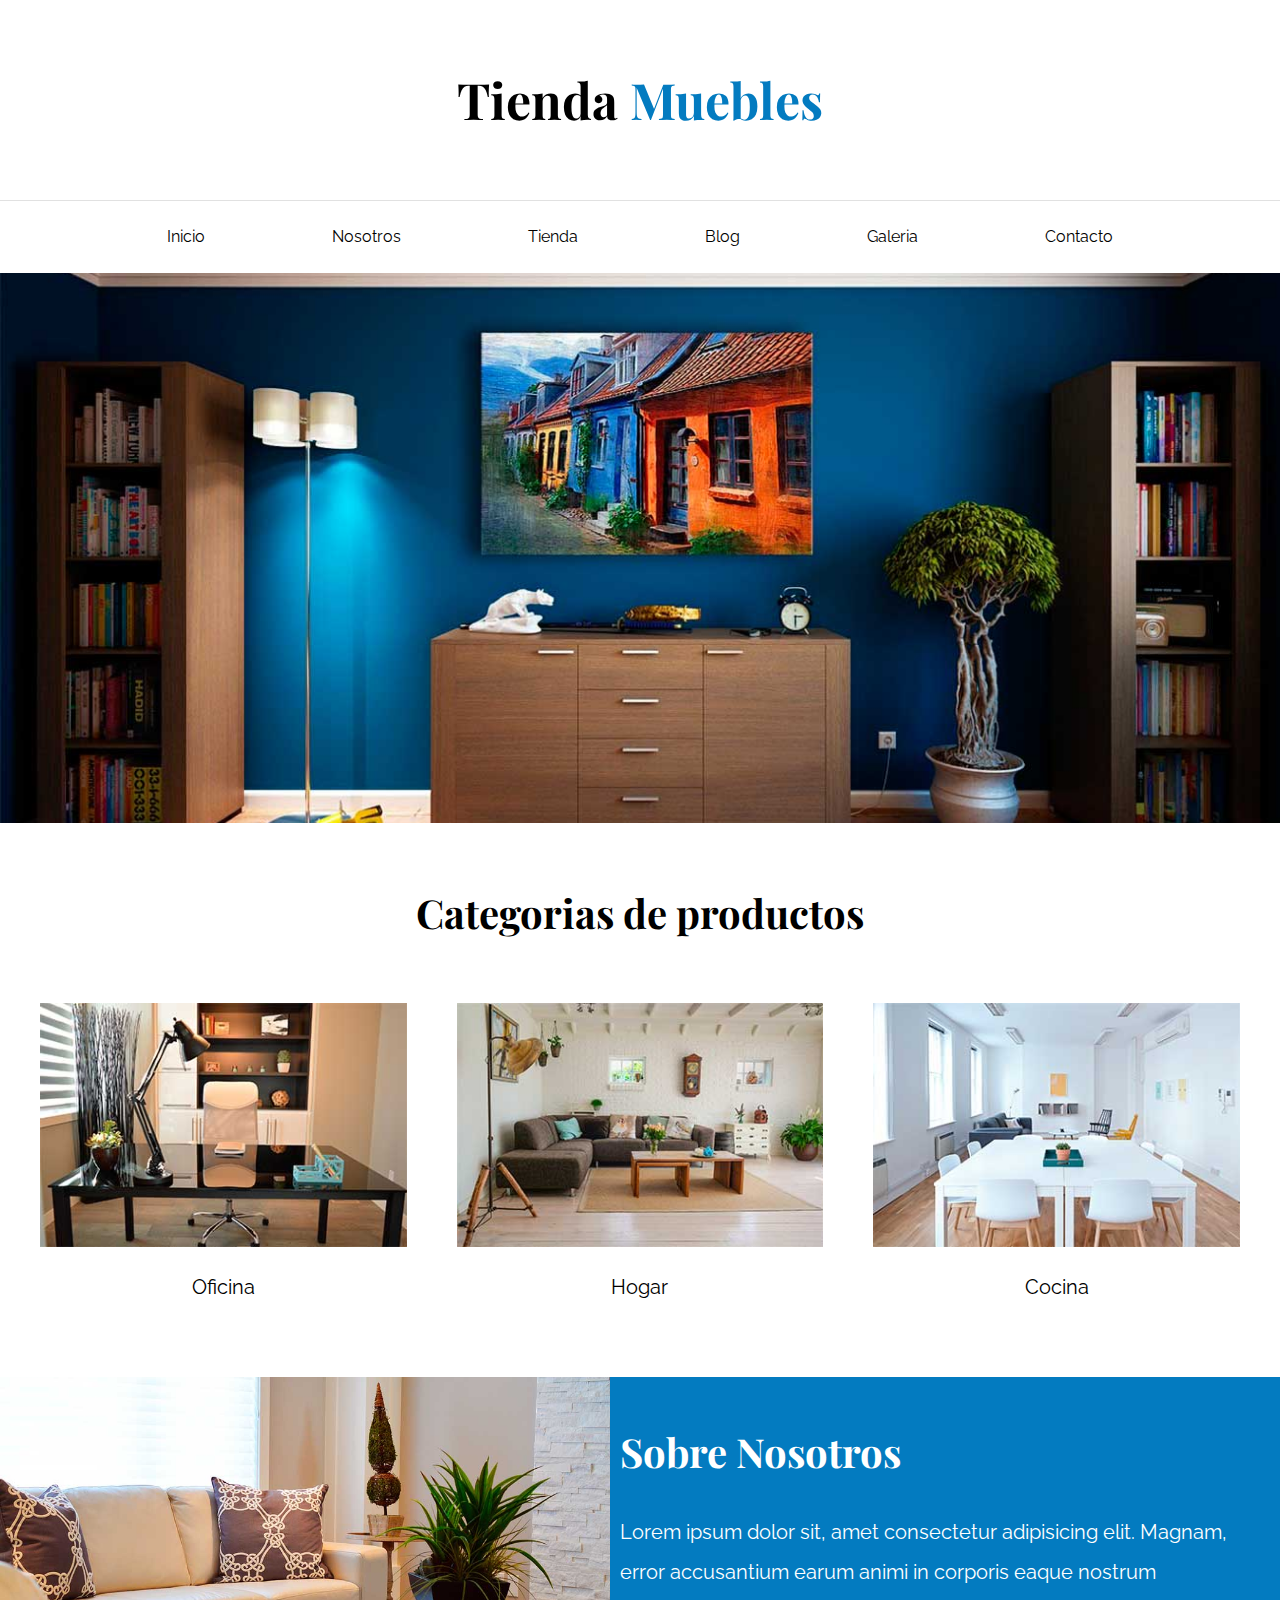
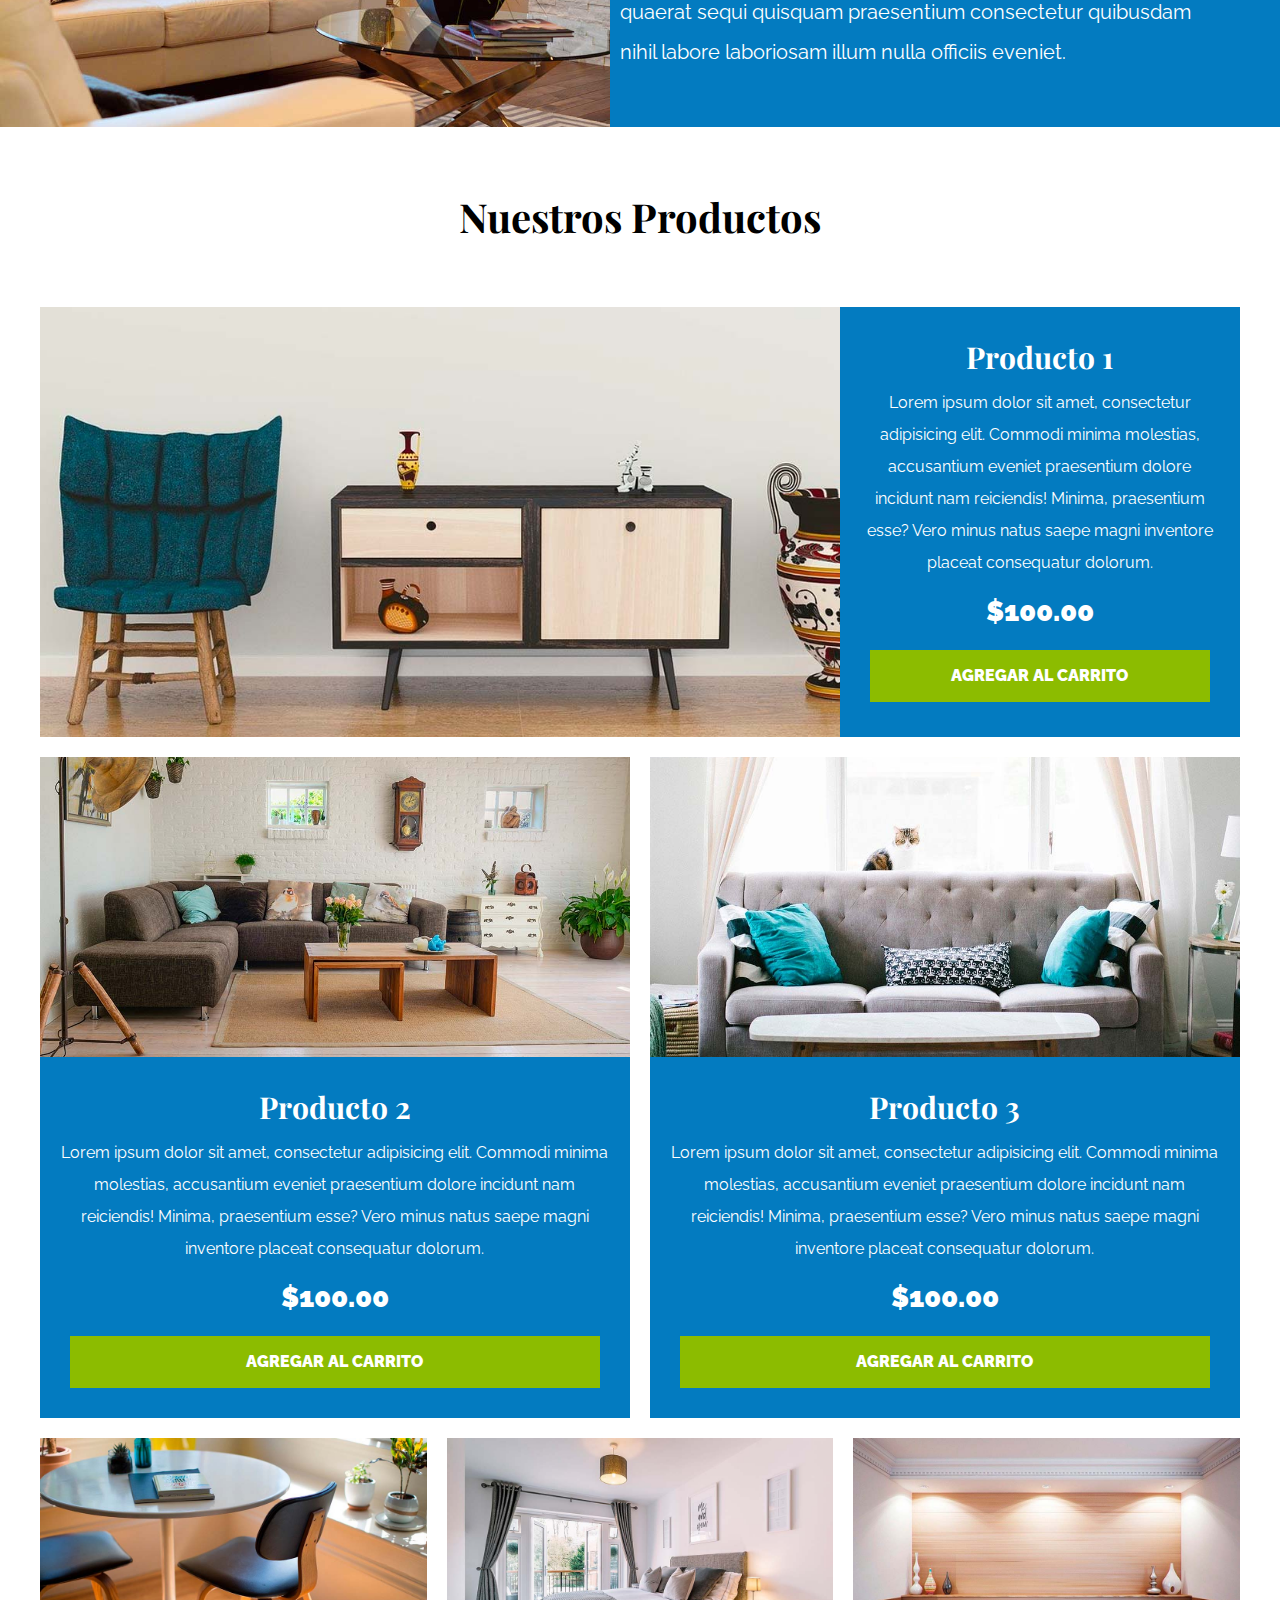
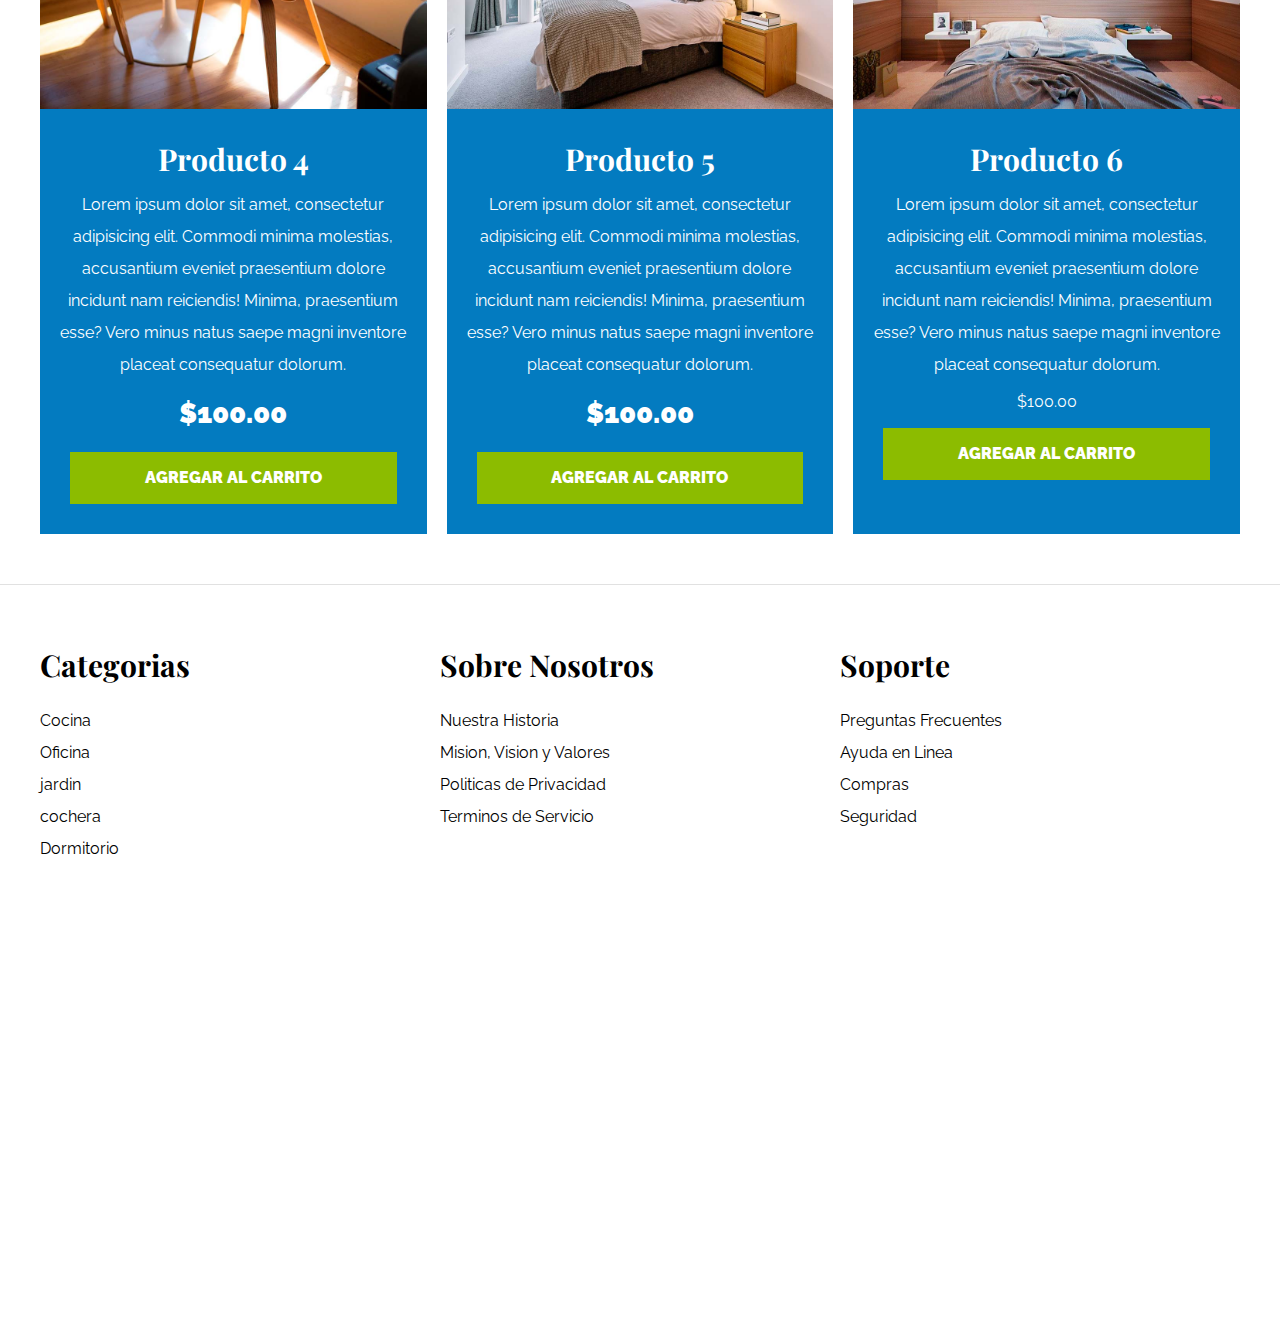
<file: index.html>
<!DOCTYPE html>
<html lang="es">

<head>
    <meta charset="UTF-8">
    <meta name="viewport" content="width=device-width, initial-scale=1.0">
    <title>Ecommerce-Home</title>
    <link rel="stylesheet" href="css/normalize.css">
    <link rel="preconnect" href="https://fonts.googleapis.com">
    <link rel="preconnect" href="https://fonts.gstatic.com" crossorigin>
    <link href="https://fonts.googleapis.com/css2?family=Playfair+Display:wght@700&family=Raleway:wght@400;700;900&display=swap" rel="stylesheet">  
    <link rel="stylesheet" href="css/styles.css">
</head>

<body>
    <header class="nombre-sitio">
        <h1>Tienda <span>Muebles</span></h1>
    </header>
    
    <div class="contenedor-nav">
        <nav class="nav-principal contenedor">
            <a href="index.html">Inicio</a>
            <a href="Nosotros.html">Nosotros</a>
            <a href="productos.html">Tienda</a>
            <a href="Blog.html">Blog</a>
            <a href="Galeria.html">Galeria</a>
            <a href="Contacto.html">Contacto</a>
        </nav>
    </div>
    
    <div class="hero"></div>
    
    <section class="contenedor categoria">

        <h2 class="text-aling">Categorias de productos</h2>

        <div class="listado-categorias">
            <div class="categorias">
                <img src="img/categoria1.jpg" alt="categoria1">
                <a href="#">Oficina</a>  
            </div>
            
            <div class="categorias">
                <img src="img/categoria2.jpg" alt="categoria2">
                <a href="#">Hogar</a>
            </div>
    
            <div class="categorias">
                <img src="img/categoria3.jpg" alt="categoria3">
                <a href="#">Cocina</a>
            </div>
        </div>

    </section>

    <section class="nosotros">

       <div class="img-nosotros"></div>
        <div class="grid-nosotros text-nosotros">
            <h2 >Sobre Nosotros</h2>
            <p>Lorem ipsum dolor sit, amet consectetur adipisicing elit. Magnam, error accusantium earum animi in corporis eaque nostrum quaerat sequi quisquam praesentium consectetur quibusdam nihil labore laboriosam illum nulla officiis eveniet.</p> 
         </div>
        
    </section>

    <main class="contenido-principal contenedor">
        <h2 class="text-aling">Nuestros Productos</h2>

        <div class="listado-pructo">
            <div class="producto">
                <img src="img/producto1.jpg" alt="producto1">
                <div class="texto-producto">
                    <h3>Producto 1</h3>
                    <p>Lorem ipsum dolor sit amet, consectetur adipisicing elit. Commodi minima molestias, accusantium eveniet praesentium dolore incidunt nam reiciendis! Minima, 
                    praesentium esse? Vero minus natus
                    saepe magni inventore placeat consequatur dolorum.</p>
                    <p class="precio">$100.00</p>
                    <a class="btn" href="#">agregar al carrito</a>
                </div><!--info producro-->
            </div><!--producto-->

            <div class="producto">
                <img src="img/producto2.jpg" alt="producto1">
                <div class="texto-producto">
                    <h3>Producto 2</h3>
                    <p>Lorem ipsum dolor sit amet, consectetur adipisicing elit. Commodi minima molestias, accusantium eveniet praesentium dolore incidunt nam reiciendis! Minima, 
                    praesentium esse? Vero minus natus
                    saepe magni inventore placeat consequatur dolorum.</p>
                    <p class="precio">$100.00</p>
                    <a class="btn" href="#">agregar al carrito</a>
                </div><!--info producro-->
            </div><!--producto-->

            <div class="producto">
                <img src="img/producto3.jpg" alt="producto1">
                <div class="texto-producto">
                    <h3>Producto 3</h3>
                    <p>Lorem ipsum dolor sit amet, consectetur adipisicing elit. Commodi minima molestias, accusantium eveniet praesentium dolore incidunt nam reiciendis! Minima, 
                    praesentium esse? Vero minus natus
                    saepe magni inventore placeat consequatur dolorum.</p>
                    <p class="precio">$100.00</p>
                    <a class="btn" href="#">agregar al carrito</a>
                </div><!--info producro-->
            </div><!--producto-->

            <div class="producto">
                <img src="img/producto4.jpg" alt="producto1">
                <div class="texto-producto">
                    <h3>Producto 4</h3>
                    <p>Lorem ipsum dolor sit amet, consectetur adipisicing elit. Commodi minima molestias, accusantium eveniet praesentium dolore incidunt nam reiciendis! Minima, 
                    praesentium esse? Vero minus natus
                    saepe magni inventore placeat consequatur dolorum.</p>
                    <p class="precio">$100.00</p>
                    <a class="btn" href="#">agregar al carrito</a>
                </div><!--info producro-->
            </div><!--producto-->

            <div class="producto">
                <img src="img/producto5.jpg" alt="producto1">
                <div class="texto-producto">
                    <h3>Producto 5</h3>
                    <p>Lorem ipsum dolor sit amet, consectetur adipisicing elit. Commodi minima molestias, accusantium eveniet praesentium dolore incidunt nam reiciendis! Minima, 
                    praesentium esse? Vero minus natus
                    saepe magni inventore placeat consequatur dolorum.</p>
                    <p class="precio">$100.00</p>
                    <a class="btn" href="#">agregar al carrito</a>
                </div><!--info producro-->
            </div><!--producto-->

            <div class="producto">
                <img src="img/producto6.jpg" alt="producto1">
                <div class="texto-producto">
                    <h3>Producto 6</h3>
                    <p>Lorem ipsum dolor sit amet, consectetur adipisicing elit. Commodi minima molestias, accusantium eveniet praesentium dolore incidunt nam reiciendis! Minima, 
                    praesentium esse? Vero minus natus
                    saepe magni inventore placeat consequatur dolorum.</p>
                    <p >$100.00</p>
                    <a class="btn" href="#">agregar al carrito</a>
                </div><!--info producro-->
            </div><!--producto-->
        </div><!--fin listado-->
    </main>

    <footer class="side-footer">
    <div class="contenedor grid-footer">
        <div>
            <h3>Categorias</h3>
            <nav class="enlace">
                <a href="#">Cocina</a>
                <a href="#">Oficina</a>
                <a href="#"> jardin</a>
                <a href="#"> cochera</a>
                <a href="#">Dormitorio</a>
            </nav>
          </div>  
          <div>
            <h3>Sobre Nosotros</h3>
            <nav class="enlace">
                <a href="">Nuestra Historia</a>
                <a href="">Mision, Vision y Valores</a>
                <a href="">Politicas de Privacidad</a>
                <a href="">Terminos de Servicio</a>
            </nav>
          </div>
          <div>
            <h3>Soporte</h3>
            <nav class="enlace">
                <a href="">Preguntas Frecuentes</a>
                <a href="">Ayuda en Linea</a>
                <a href="">Compras</a>
                <a href="">Seguridad</a>
            </nav>
          </div>
    </div>
    </footer>
</body>
</html>
</file>
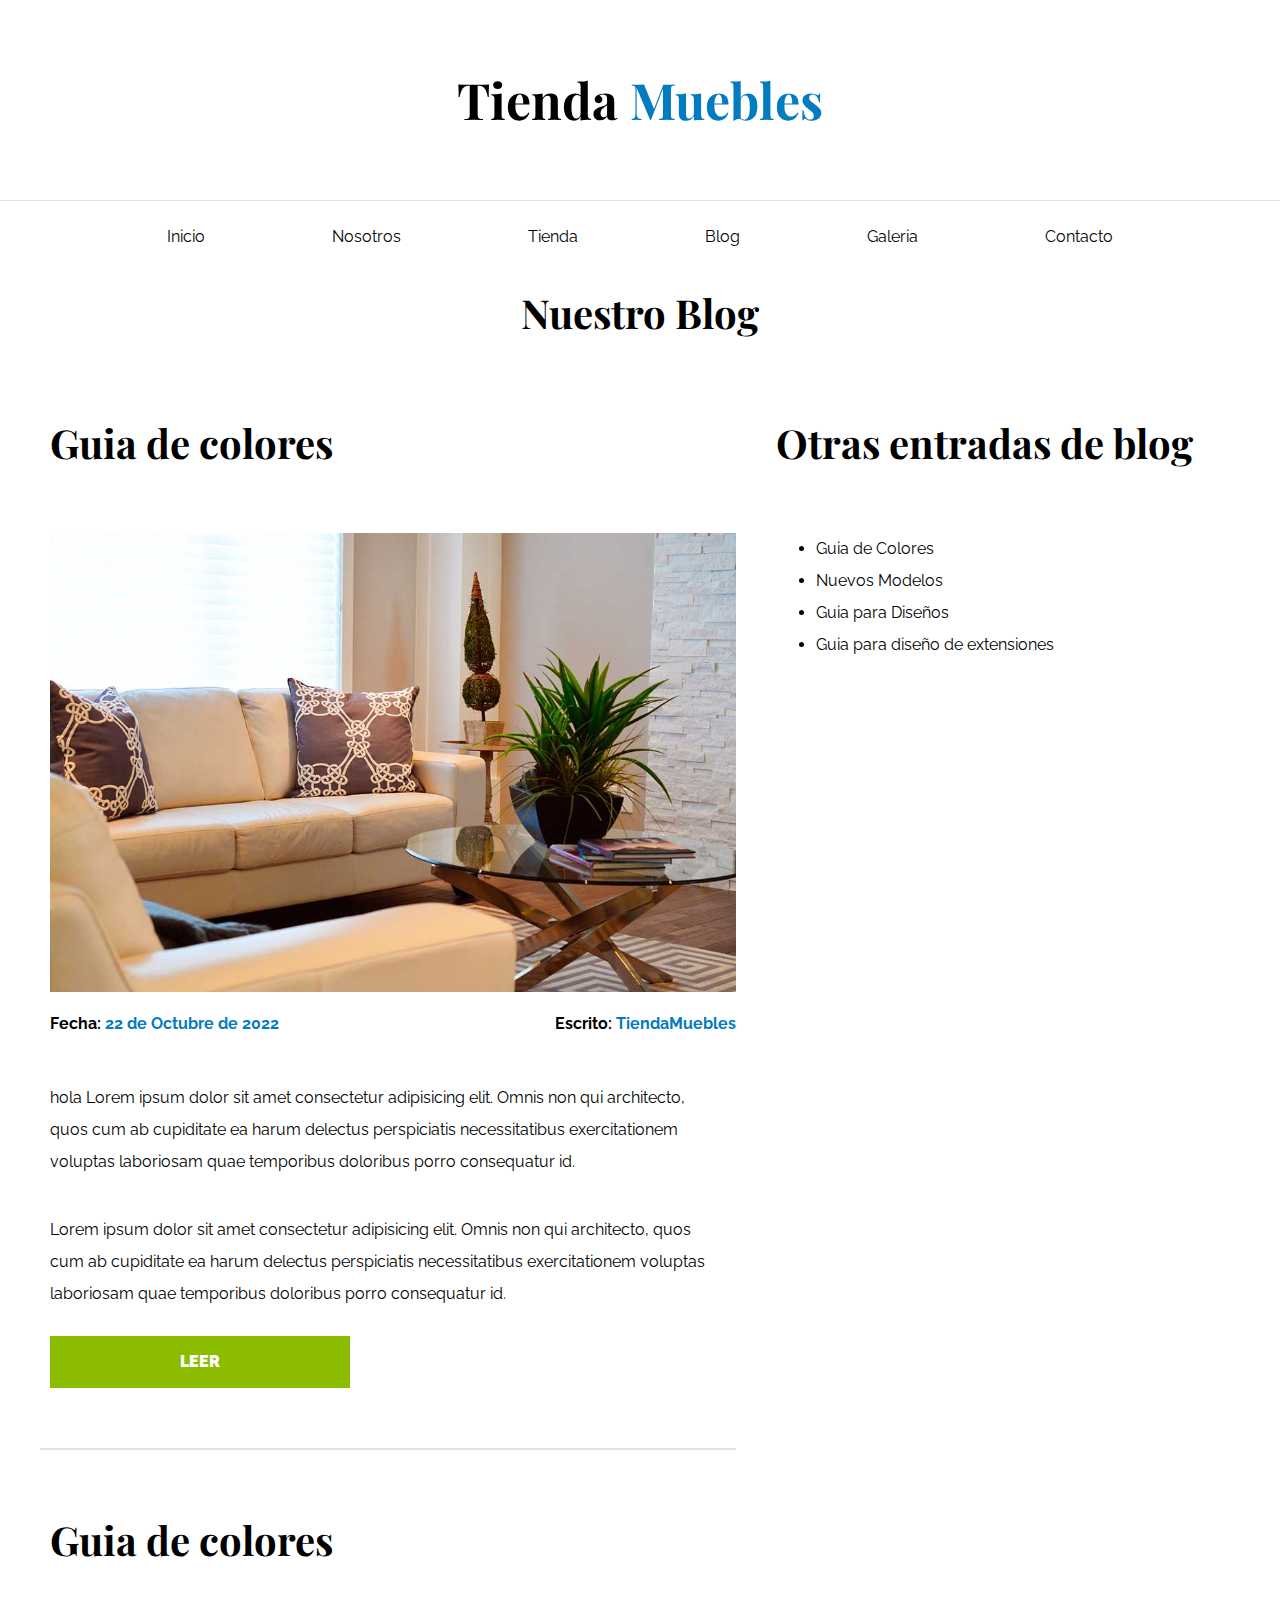
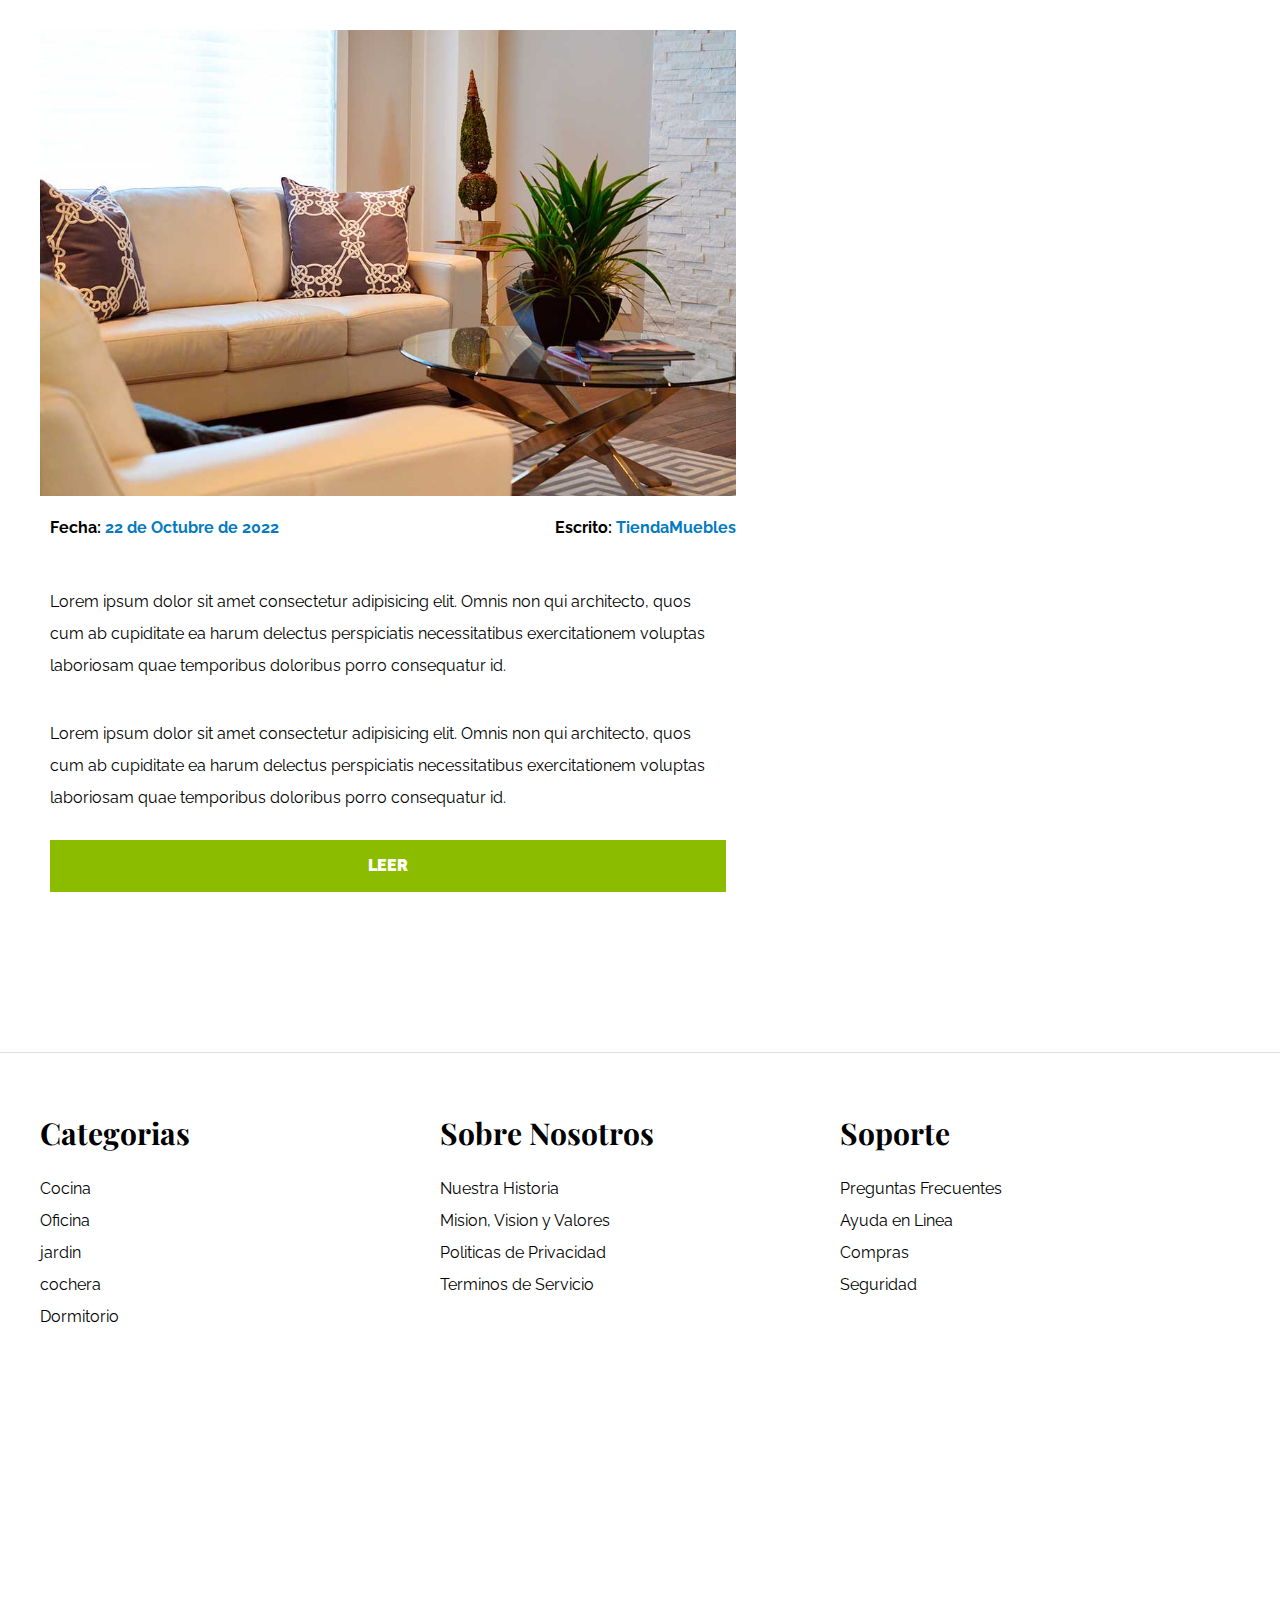
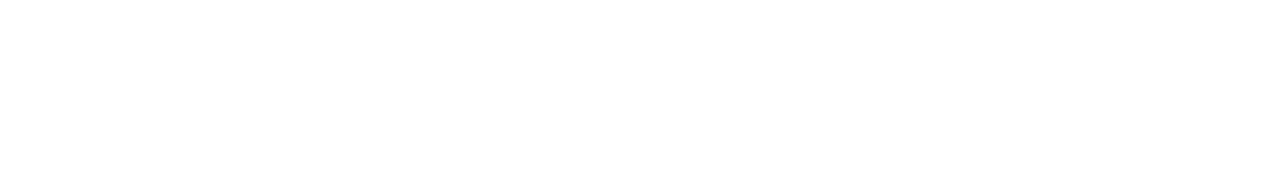
<file: Blog.html>
<!DOCTYPE html>
<html lang="es">

<head>
    <meta charset="UTF-8">
    <meta name="viewport" content="width=device-width, initial-scale=1.0">
    <title>Ecommerce-productos</title>
    <link rel="stylesheet" href="css/normalize.css">
    <link rel="preconnect" href="https://fonts.googleapis.com">
    <link rel="preconnect" href="https://fonts.gstatic.com" crossorigin>
    <link href="https://fonts.googleapis.com/css2?family=Playfair+Display:wght@700&family=Raleway:wght@400;700;900&display=swap" rel="stylesheet">  
    <link rel="stylesheet" href="css/styles.css">
</head>

<body>
    <header class="nombre-sitio">
        <h1>Tienda <span>Muebles</span></h1>
    </header>
    
    <div class="contenedor-nav">
        <nav class="nav-principal contenedor">
            <a href="Nosotros.html">Inicio</a>
            <a href="Nosotros.html">Nosotros</a>
            <a href="productos.html">Tienda</a>
            <a href="Blog.html">Blog</a>
            <a href="Galeria.html">Galeria</a>
            <a href="Contacto.html">Contacto</a>
        </nav>
    </div>
    


    <main class="contenedor">
        <h2 class="text-aling">Nuestro Blog</h2>
        <div class="grid-blog">
            <div>
                <article class="border-article">
                    <h2>Guia de colores</h2>
                    <div class="img-blog">
                        <img src="img/nosotros.jpg" alt="nosotros">
                    </div>
                
                    <div class="meta-descripcion">
                        <p>Fecha: <span>22 de Octubre de 2022</span></p>
                        <p>Escrito: <span>TiendaMuebles</span></p>
                    </div>

                    <div class="text-blog">
                        <p>hola Lorem ipsum dolor sit amet consectetur adipisicing elit. Omnis non qui architecto, quos cum ab cupiditate ea harum delectus perspiciatis necessitatibus exercitationem voluptas laboriosam quae temporibus doloribus porro consequatur id.</p>
                        <p>Lorem ipsum dolor sit amet consectetur adipisicing elit. Omnis non qui architecto, quos cum ab cupiditate ea harum delectus perspiciatis necessitatibus exercitationem voluptas laboriosam quae temporibus doloribus porro consequatur id.</p>
                    </div>

                    <a href="EntradaBlog.html" class="btn max-width">Leer</a>

                </article>

                <article class="border-article">

                    <h2>Guia de colores</h2>
                    <img src="img/nosotros.jpg" alt="nosotros">
                    <div class="meta-descripcion">
                        <p>Fecha: <span>22 de Octubre de 2022</span></p>
                        <p>Escrito: <span>TiendaMuebles</span></p>
                    </div>
                    <div class="text-blog">
                        <p>Lorem ipsum dolor sit amet consectetur adipisicing elit. Omnis non qui architecto, quos cum ab cupiditate ea harum delectus perspiciatis necessitatibus exercitationem voluptas laboriosam quae temporibus doloribus porro consequatur id.</p>
                        <p>Lorem ipsum dolor sit amet consectetur adipisicing elit. Omnis non qui architecto, quos cum ab cupiditate ea harum delectus perspiciatis necessitatibus exercitationem voluptas laboriosam quae temporibus doloribus porro consequatur id.</p>
                    </div>
                   
                    <a href="" class="btn" class="max-width">Leer</a>
                 </div>
                 
                </article>

                <aside>
                    <h2>Otras entradas de blog</h2>
                    <nav>
                        <ul>
                            <li>Guia de Colores</li>
                            <li>Nuevos Modelos</li>
                            <li>Guia para Diseños</li>
                            <li>Guia para diseño de extensiones</li>
                        </ul>
                    </nav>
                </aside>

            </div>
        </div>
        
    </main>

    <footer class="side-footer">
    <div class="contenedor grid-footer">
        <div>
            <h3>Categorias</h3>
            <nav class="enlace">
                <a href="#">Cocina</a>
                <a href="#">Oficina</a>
                <a href="#"> jardin</a>
                <a href="#"> cochera</a>
                <a href="#">Dormitorio</a>
            </nav>
          </div>  
          <div>
            <h3>Sobre Nosotros</h3>
            <nav class="enlace">
                <a href="">Nuestra Historia</a>
                <a href="">Mision, Vision y Valores</a>
                <a href="">Politicas de Privacidad</a>
                <a href="">Terminos de Servicio</a>
            </nav>
          </div>
          <div>
            <h3>Soporte</h3>
            <nav class="enlace">
                <a href="">Preguntas Frecuentes</a>
                <a href="">Ayuda en Linea</a>
                <a href="">Compras</a>
                <a href="">Seguridad</a>
            </nav>
          </div>
    </div>
    </footer>
</body>
</html>
</file>
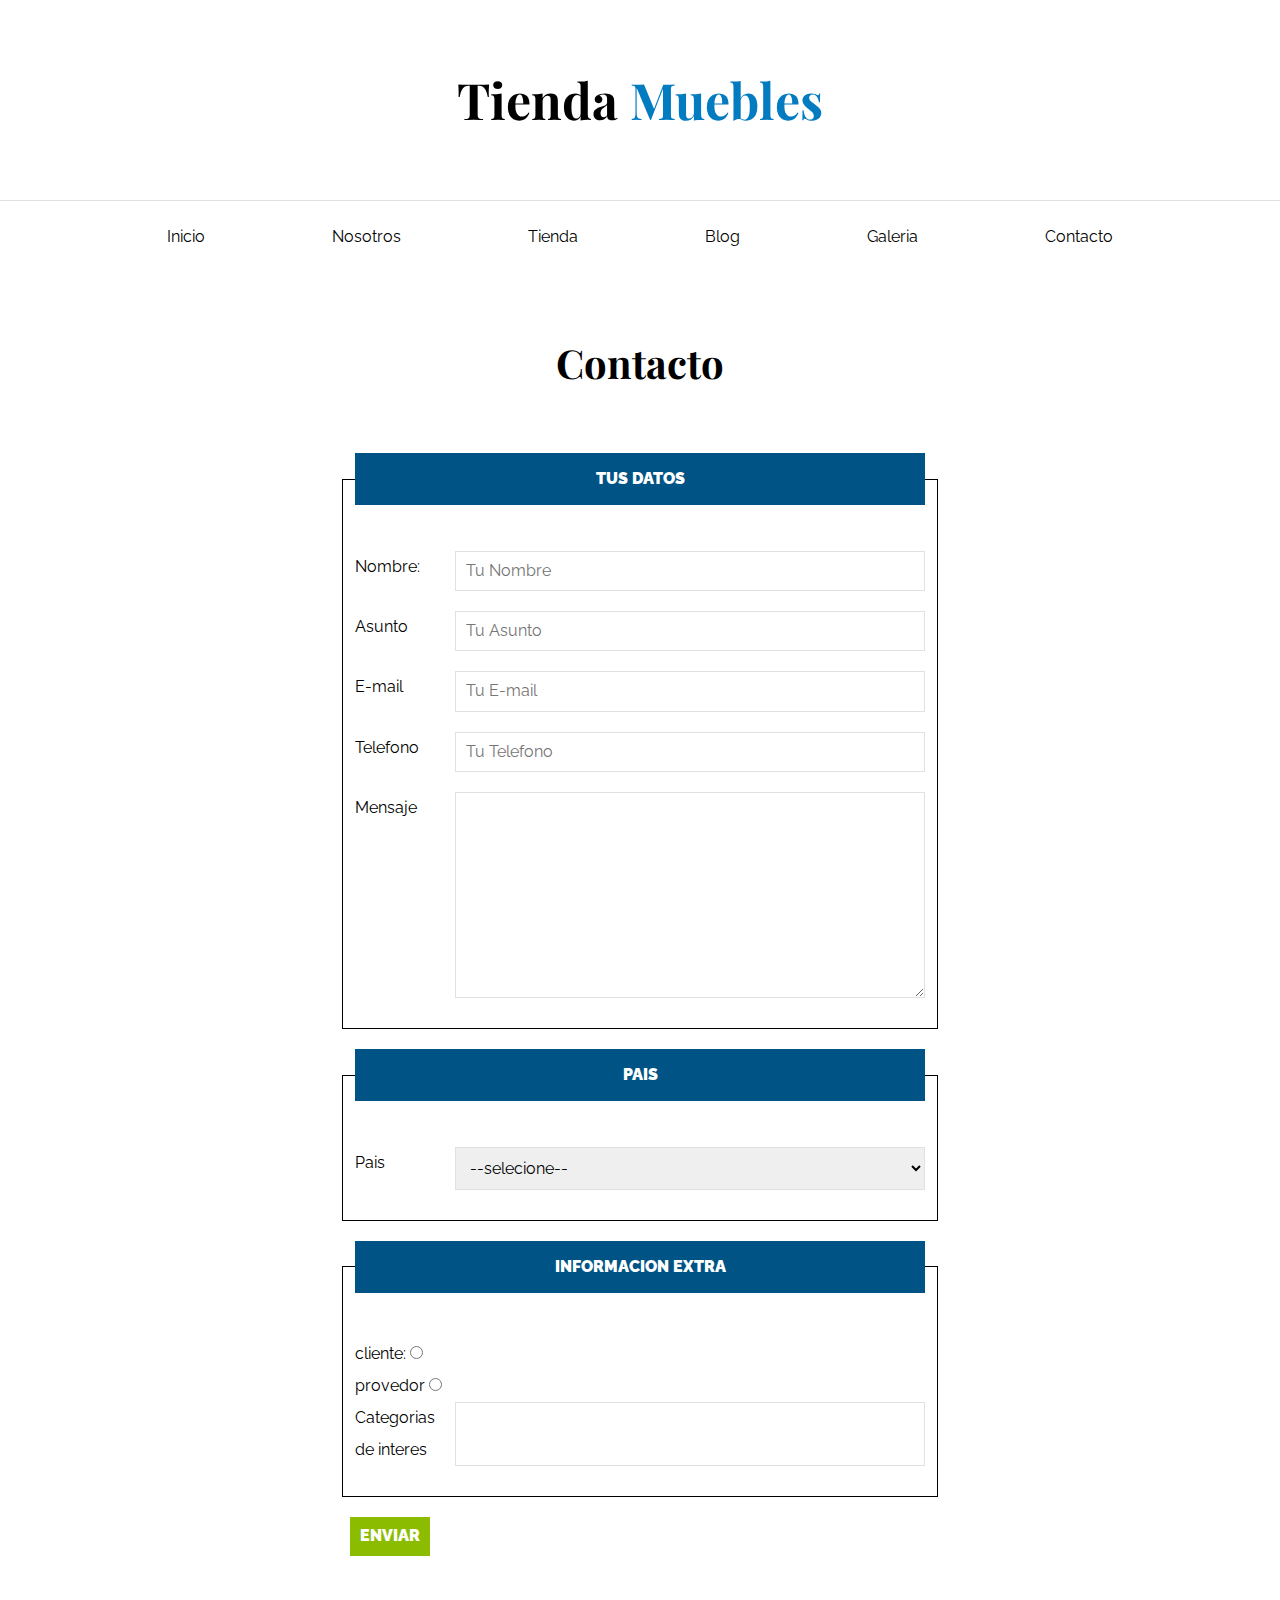
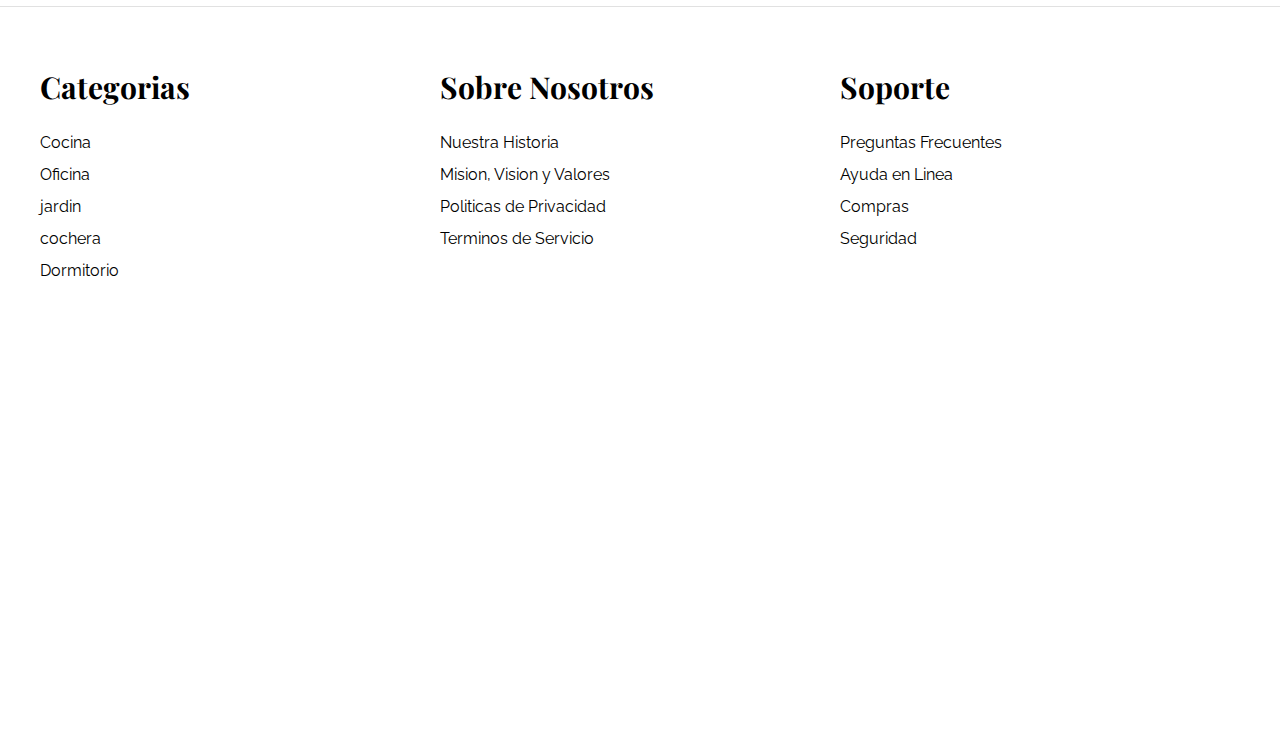
<file: Contacto.html>
<!DOCTYPE html>
<html lang="es">

<head>
    <meta charset="UTF-8">
    <meta name="viewport" content="width=device-width, initial-scale=1.0">
    <title>Ecommerce-productos</title>
    <link rel="stylesheet" href="css/normalize.css">
    <link rel="preconnect" href="https://fonts.googleapis.com">
    <link rel="preconnect" href="https://fonts.gstatic.com" crossorigin>
    <link href="https://fonts.googleapis.com/css2?family=Playfair+Display:wght@700&family=Raleway:wght@400;700;900&display=swap" rel="stylesheet">  
    <link rel="stylesheet" href="css/styles.css">
</head>

<body>
    <header class="nombre-sitio">
        <h1>Tienda <span>Muebles</span></h1>
    </header>
    
    <div class="contenedor-nav">
        <nav class="nav-principal contenedor">
            <a href="Nosotros.html">Inicio</a>
            <a href="Nosotros.html">Nosotros</a>
            <a href="productos.html">Tienda</a>
            <a href="Blog.html">Blog</a>
            <a href="Galeria.html">Galeria</a>
            <a href="Contacto.html">Contacto</a>
        </nav>
    </div>
    


    <main class="contenido-principal contenedor">
        <h2 class="text-aling">Contacto</h2>
        <form action="" class="formulario">
            <fieldset>
                <legend>Tus Datos</legend>
                 <div class="campo">
                    <label for="nombre">Nombre:</label>
                    <input id="nombre" type="text" placeholder="Tu Nombre">
                 </div>
                 <div class="campo">
                    <label for="asunto">Asunto</label>
                    <input id="asunto" type="text" placeholder="Tu Asunto">
                 </div>
                 <div class="campo">
                    <label for="E-mail">E-mail</label>
                    <input id="E-mail" type="email" placeholder="Tu E-mail">
                 </div>
                 <div class="campo">
                    <label for="telefono">Telefono</label>
                    <input id="telefono" type="tel" placeholder="Tu Telefono">
                 </div>
                 <div class="campo">
                    <label for="mensaje">Mensaje</label>
                    <textarea name="hola" id="mensaje" cols="30" rows="10"></textarea>
                 </div>
            </fieldset>

            <fieldset>
                <legend>PAIS</legend>
                <div class="campo">
                    <label for="pais">Pais</label>
                    <select id="pais">
                    <option disabled selected>--selecione--</option>
                    <option value="mx">Mexico</option>
                    <option value="pu">Peru</option>
                    <option value="co">Colombia</option>
                    <option value="ar">Argentina</option>
                    <option value="esp">España</option>
                    <option value="ch">Chile</option>
                </select>
                </div>
            </fieldset>

            <fieldset>
                <legend>Informacion Extra</legend>
                <div>
                    <label for="cliente">cliente:</label>
                    <input id="cliente" type="radio" name="tipo" value="cliente">
                </div>
                <div>
                    <label for="proveedor">provedor</label>
                    <input id="proveedor" type="radio" name="tipo" value="proveedor">
                </div>

                <div class="campo">
                    <label for="categoria">Categorias de interes</label>
                    <input list="categorias" name="categorias">
                    <datalist id="categorias">
                        <option value="Cocina">
                        <option value="Exterior">
                        <option value="Recamaras">
                        <option value="Oficina">
                        <option value="Television">
                    </datalist>
                </div>
            </fieldset>
            <input class="btn" type="submit" value="enviar">
        </form>
    </main>




    <footer class="side-footer">
    <div class="contenedor grid-footer">
        <div>
            <h3>Categorias</h3>
            <nav class="enlace">
                <a href="#">Cocina</a>
                <a href="#">Oficina</a>
                <a href="#"> jardin</a>
                <a href="#"> cochera</a>
                <a href="#">Dormitorio</a>
            </nav>
          </div>  
          <div>
            <h3>Sobre Nosotros</h3>
            <nav class="enlace">
                <a href="">Nuestra Historia</a>
                <a href="">Mision, Vision y Valores</a>
                <a href="">Politicas de Privacidad</a>
                <a href="">Terminos de Servicio</a>
            </nav>
          </div>
          <div>
            <h3>Soporte</h3>
            <nav class="enlace">
                <a href="">Preguntas Frecuentes</a>
                <a href="">Ayuda en Linea</a>
                <a href="">Compras</a>
                <a href="">Seguridad</a>
            </nav>
          </div>
    </div>
    </footer>
</body>
</html>
</file>
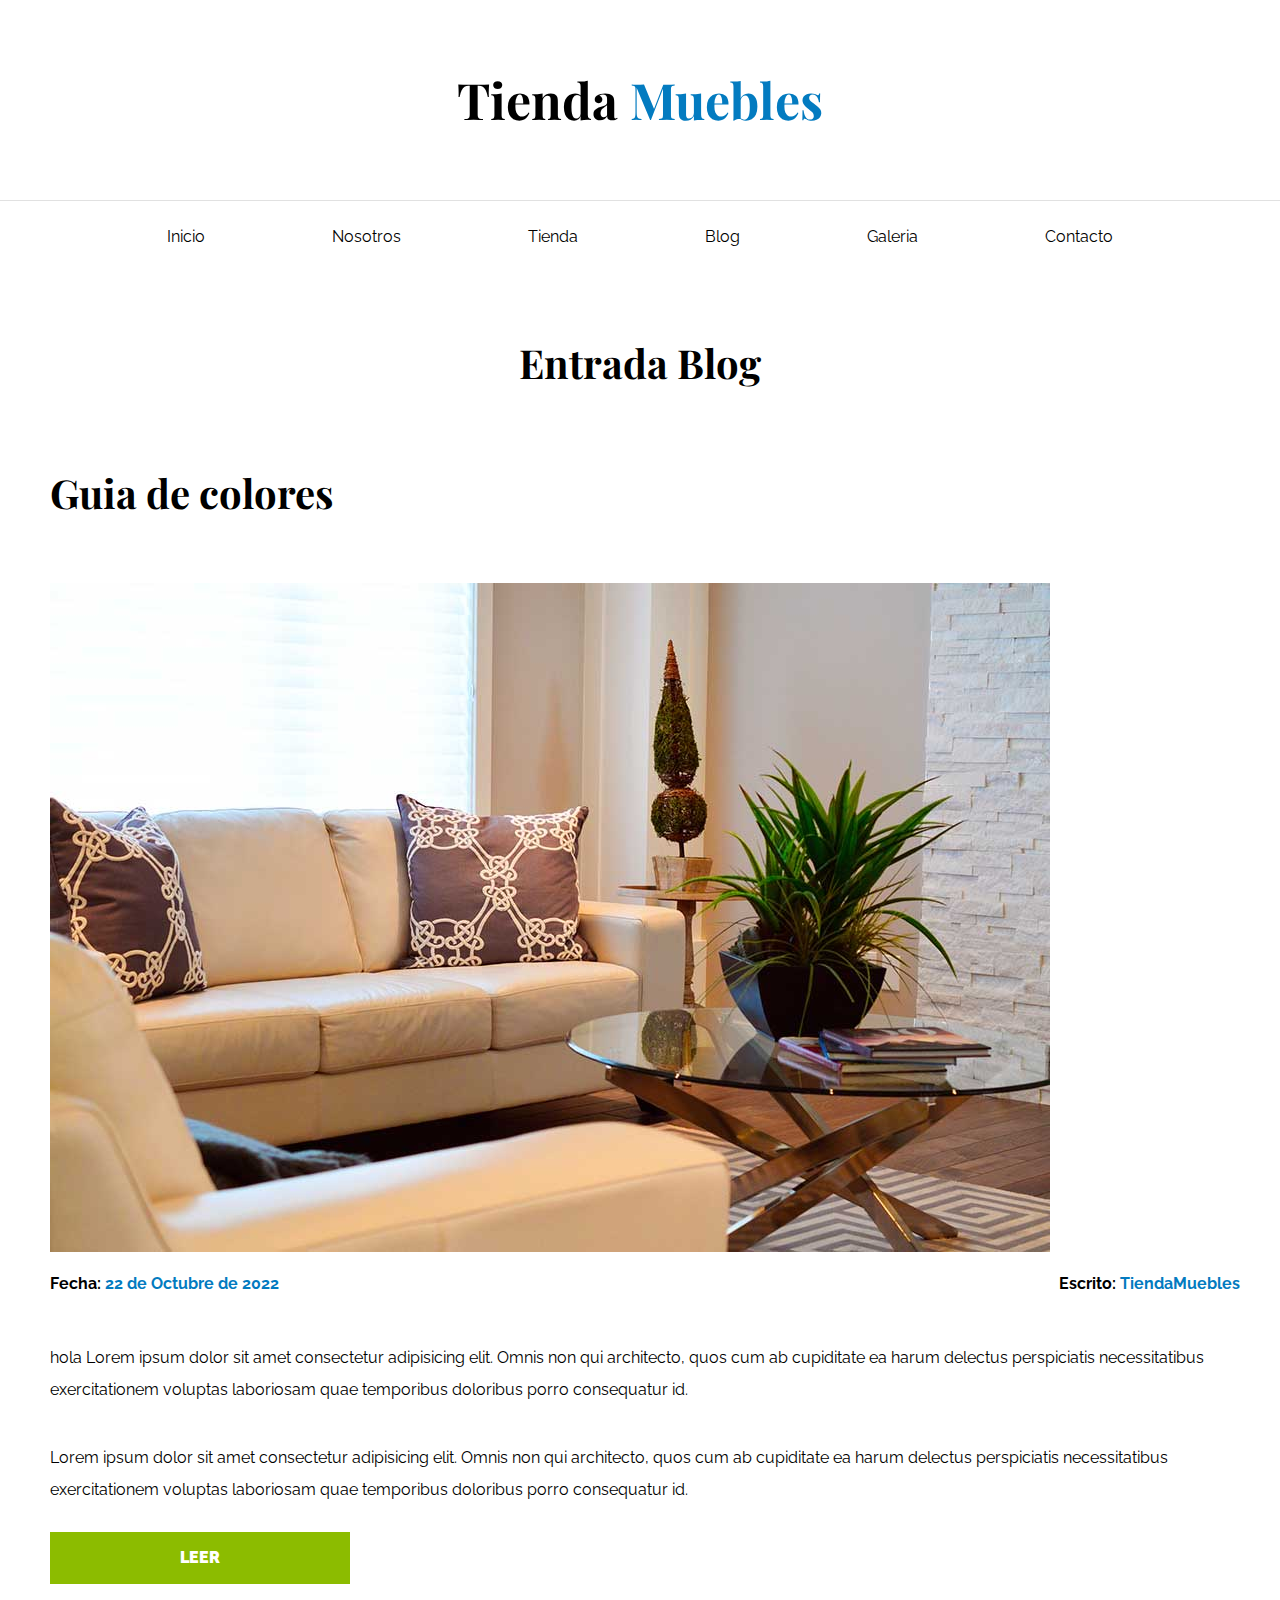
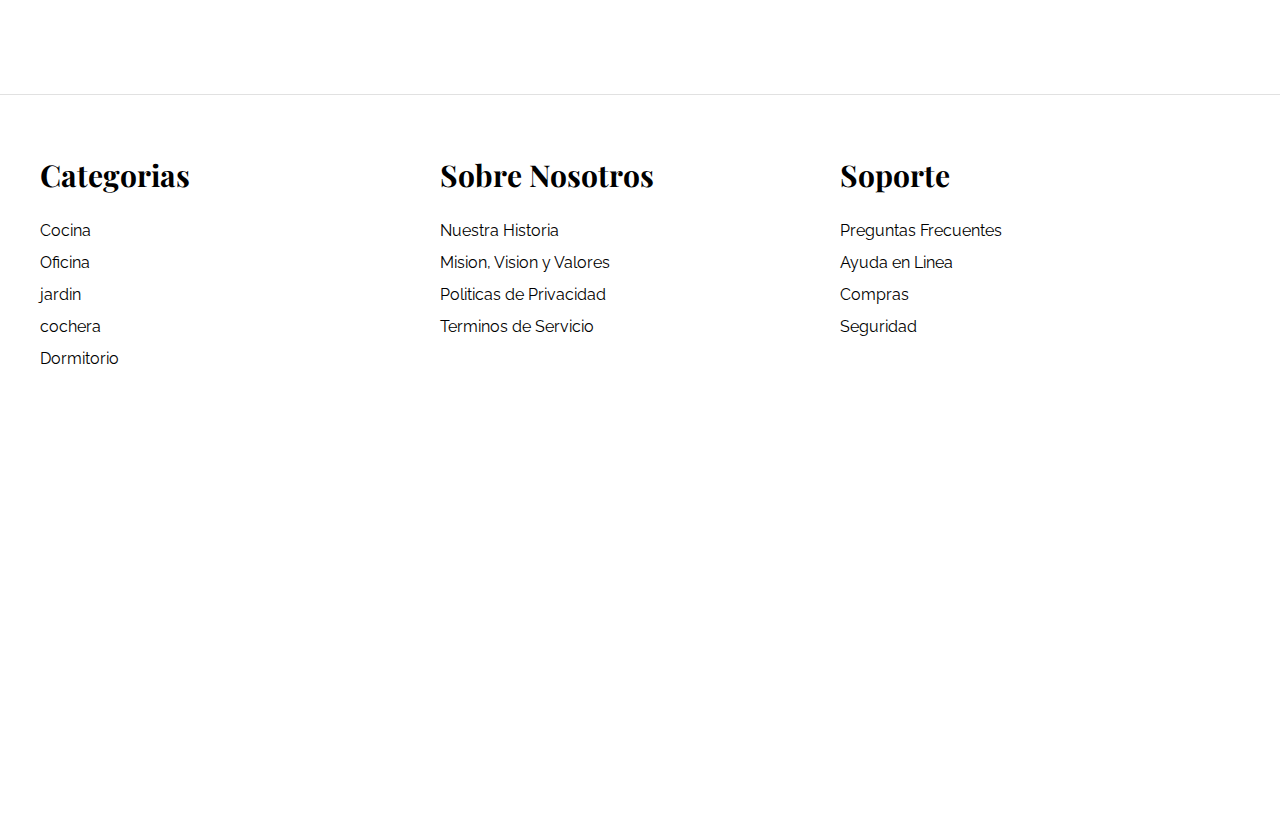
<file: EntradaBlog.html>
<!DOCTYPE html>
<html lang="es">

<head>
    <meta charset="UTF-8">
    <meta name="viewport" content="width=device-width, initial-scale=1.0">
    <title>Ecommerce-productos</title>
    <link rel="stylesheet" href="css/normalize.css">
    <link rel="preconnect" href="https://fonts.googleapis.com">
    <link rel="preconnect" href="https://fonts.gstatic.com" crossorigin>
    <link href="https://fonts.googleapis.com/css2?family=Playfair+Display:wght@700&family=Raleway:wght@400;700;900&display=swap" rel="stylesheet">  
    <link rel="stylesheet" href="css/styles.css">
</head>

<body>
    <header class="nombre-sitio">
        <h1>Tienda <span>Muebles</span></h1>
    </header>
    
    <div class="contenedor-nav">
        <nav class="nav-principal contenedor">
            <a href="Nosotros.html">Inicio</a>
            <a href="Nosotros.html">Nosotros</a>
            <a href="productos.html">Tienda</a>
            <a href="Blog.html">Blog</a>
            <a href="Galeria.html">Galeria</a>
            <a href="Contacto.html">Contacto</a>
        </nav>
    </div>
    


    <main class="contenido-principal contenedor">
        <h2 class="text-aling">Entrada Blog</h2>

        <article class="border-article">
            <h2>Guia de colores</h2>
            <div class="img-blog">
                <img src="img/nosotros.jpg" alt="nosotros">
            </div>
        
            <div class="meta-descripcion">
                <p>Fecha: <span>22 de Octubre de 2022</span></p>
                <p>Escrito: <span>TiendaMuebles</span></p>
            </div>

            <div class="text-blog">
                <p>hola Lorem ipsum dolor sit amet consectetur adipisicing elit. Omnis non qui architecto, quos cum ab cupiditate ea harum delectus perspiciatis necessitatibus exercitationem voluptas laboriosam quae temporibus doloribus porro consequatur id.</p>
                <p>Lorem ipsum dolor sit amet consectetur adipisicing elit. Omnis non qui architecto, quos cum ab cupiditate ea harum delectus perspiciatis necessitatibus exercitationem voluptas laboriosam quae temporibus doloribus porro consequatur id.</p>
            </div>

            <a href="EntradaBlog.html" class="btn max-width">Leer</a>

        </article>
    </main>

    <footer class="side-footer">
    <div class="contenedor grid-footer">
        <div>
            <h3>Categorias</h3>
            <nav class="enlace">
                <a href="#">Cocina</a>
                <a href="#">Oficina</a>
                <a href="#"> jardin</a>
                <a href="#"> cochera</a>
                <a href="#">Dormitorio</a>
            </nav>
          </div>  
          <div>
            <h3>Sobre Nosotros</h3>
            <nav class="enlace">
                <a href="">Nuestra Historia</a>
                <a href="">Mision, Vision y Valores</a>
                <a href="">Politicas de Privacidad</a>
                <a href="">Terminos de Servicio</a>
            </nav>
          </div>
          <div>
            <h3>Soporte</h3>
            <nav class="enlace">
                <a href="">Preguntas Frecuentes</a>
                <a href="">Ayuda en Linea</a>
                <a href="">Compras</a>
                <a href="">Seguridad</a>
            </nav>
          </div>
    </div>
    </footer>
</body>
</html>
</file>
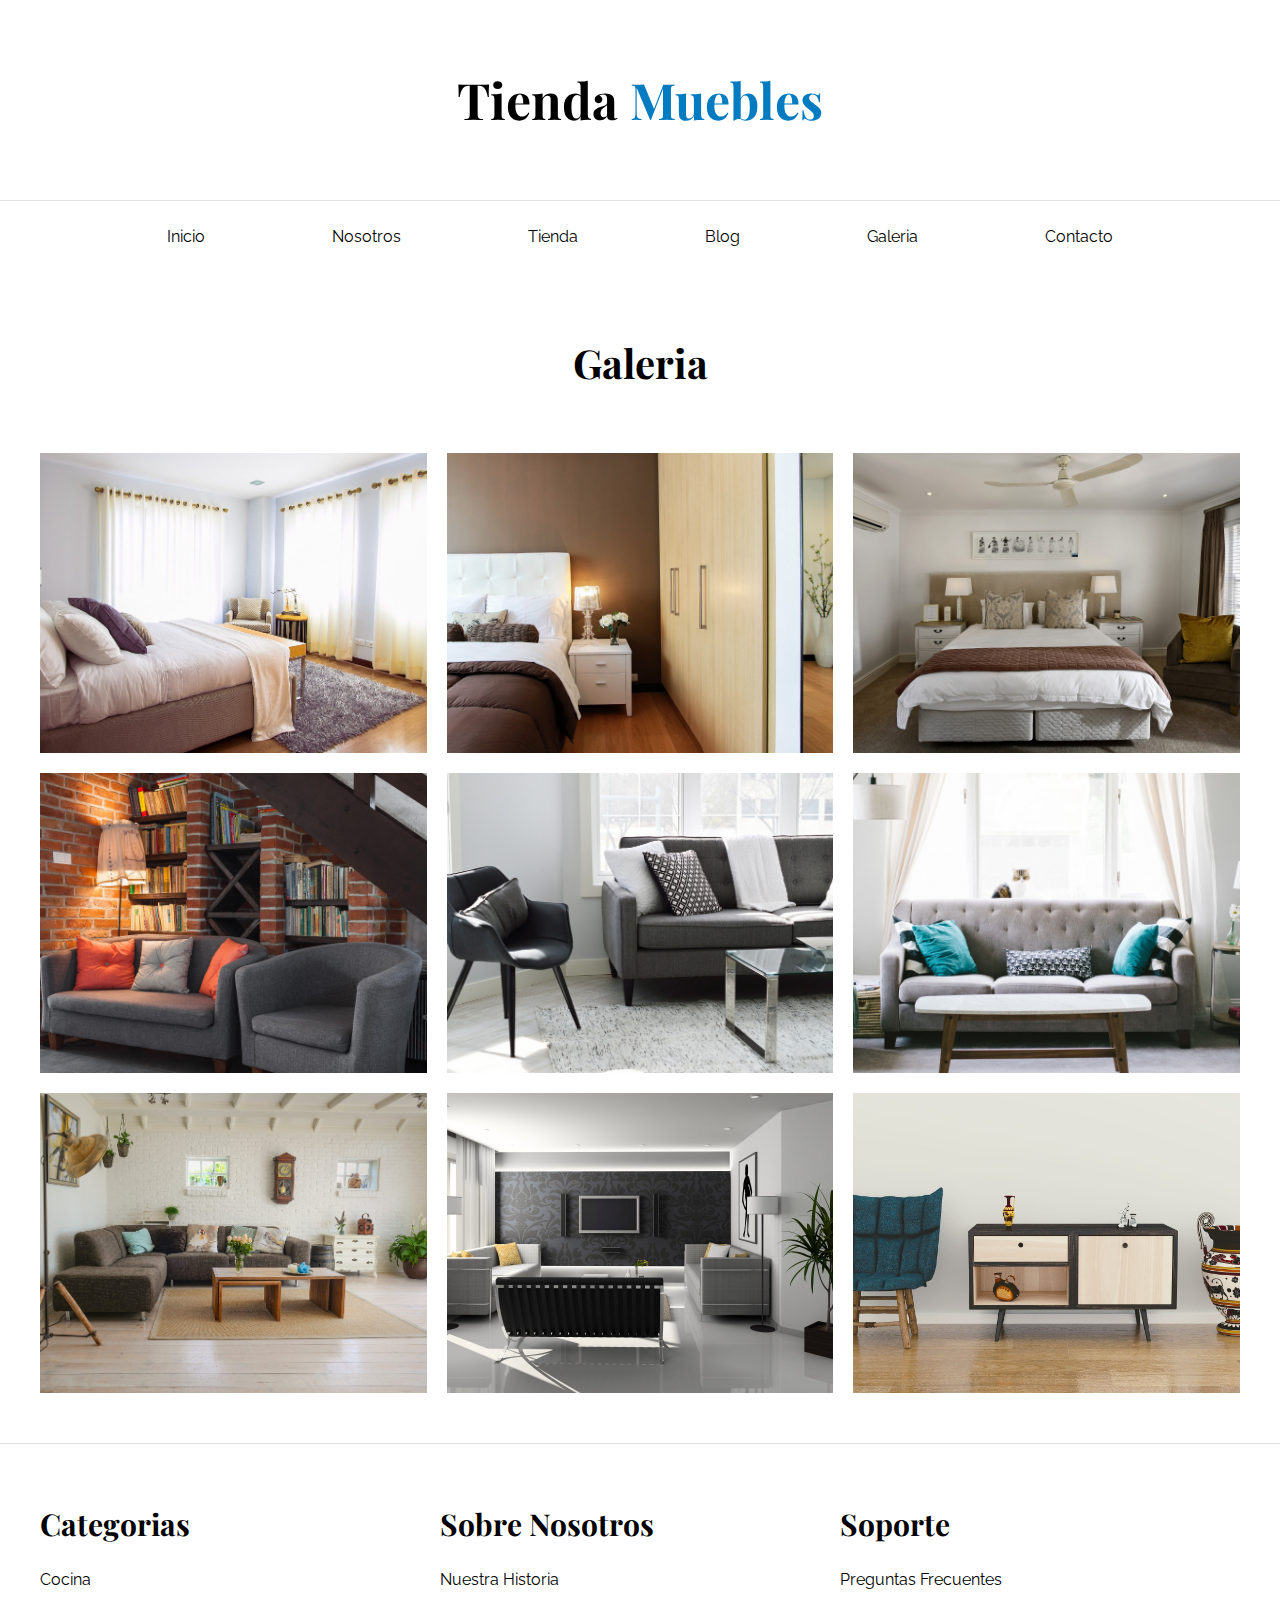
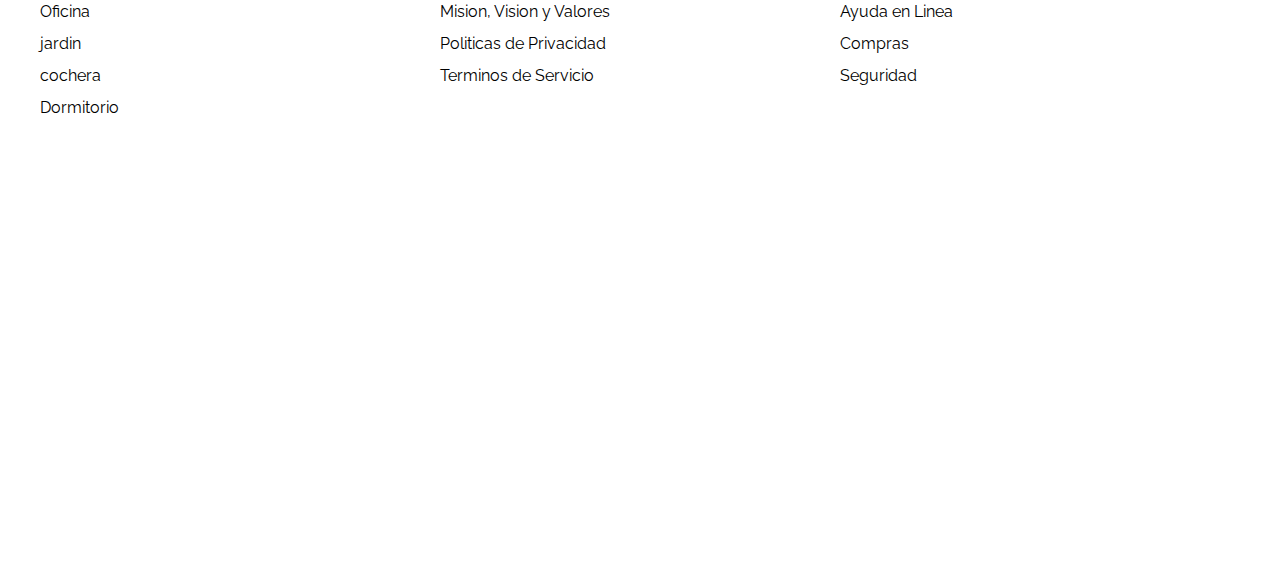
<file: Galeria.html>
<!DOCTYPE html>
<html lang="es">

<head>
    <meta charset="UTF-8">
    <meta name="viewport" content="width=device-width, initial-scale=1.0">
    <title>Ecommerce-productos</title>
    <link rel="stylesheet" href="css/normalize.css">
    <link rel="preconnect" href="https://fonts.googleapis.com">
    <link rel="preconnect" href="https://fonts.gstatic.com" crossorigin>
    <link href="https://fonts.googleapis.com/css2?family=Playfair+Display:wght@700&family=Raleway:wght@400;700;900&display=swap" rel="stylesheet">  
    <link rel="stylesheet" href="css/styles.css">
</head>

<body>
    <header class="nombre-sitio">
        <h1>Tienda <span>Muebles</span></h1>
    </header>
    
    <div class="contenedor-nav">
        <nav class="nav-principal contenedor">
            <a href="Nosotros.html">Inicio</a>
            <a href="Nosotros.html">Nosotros</a>
            <a href="productos.html">Tienda</a>
            <a href="Blog.html">Blog</a>
            <a href="Galeria.html">Galeria</a>
            <a href="Contacto.html">Contacto</a>
        </nav>
    </div>
    


    <main class="contenido-principal contenedor">
        <h2 class="text-aling">Galeria</h2>

            <ul class="list">
                <li>
                    <a href="img/galeria_01.jpg">
                        <img src="img/galeria_01.jpg" alt="">
                    </a>
                </li>
                <li>
                    <a href="img/galeria_02.jpg">
                        <img src="img/galeria_02.jpg" alt="">
                    </a>
                </li>
                <li>
                    <a href="img/galeria_03.jpg">
                        <img src="img/galeria_03.jpg" alt="">
                    </a>
                </li>
                <li>
                    <a href="img/galeria_04.jpg">
                        <img src="img/galeria_04.jpg" alt="">
                    </a>
                </li>
                <li>
                    <a href="img/galeria_05.jpg">
                        <img src="img/galeria_05.jpg" alt="">
                    </a>
                </li>
                <li>
                    <a href="img/galeria_06.jpg">
                        <img src="img/galeria_06.jpg" alt="">
                    </a>
                </li>
                <li>
                    <a href="img/galeria_07.jpg">
                        <img src="img/galeria_07.jpg" alt="">
                    </a>
                </li>
                <li>
                    <a href="img/galeria_08.jpg">
                        <img src="img/galeria_08.jpg" alt="">
                    </a>
                </li>
                <li>
                    <a href="img/galeria_09.jpg">
                        <img src="img/galeria_09.jpg" alt="">
                    </a>
                </li>
                
            </ul>


    </main>

    <footer class="side-footer">
    <div class="contenedor grid-footer">
        <div>
            <h3>Categorias</h3>
            <nav class="enlace">
                <a href="#">Cocina</a>
                <a href="#">Oficina</a>
                <a href="#"> jardin</a>
                <a href="#"> cochera</a>
                <a href="#">Dormitorio</a>
            </nav>
          </div>  
          <div>
            <h3>Sobre Nosotros</h3>
            <nav class="enlace">
                <a href="">Nuestra Historia</a>
                <a href="">Mision, Vision y Valores</a>
                <a href="">Politicas de Privacidad</a>
                <a href="">Terminos de Servicio</a>
            </nav>
          </div>
          <div>
            <h3>Soporte</h3>
            <nav class="enlace">
                <a href="">Preguntas Frecuentes</a>
                <a href="">Ayuda en Linea</a>
                <a href="">Compras</a>
                <a href="">Seguridad</a>
            </nav>
          </div>
    </div>
    </footer>
</body>
</html>
</file>
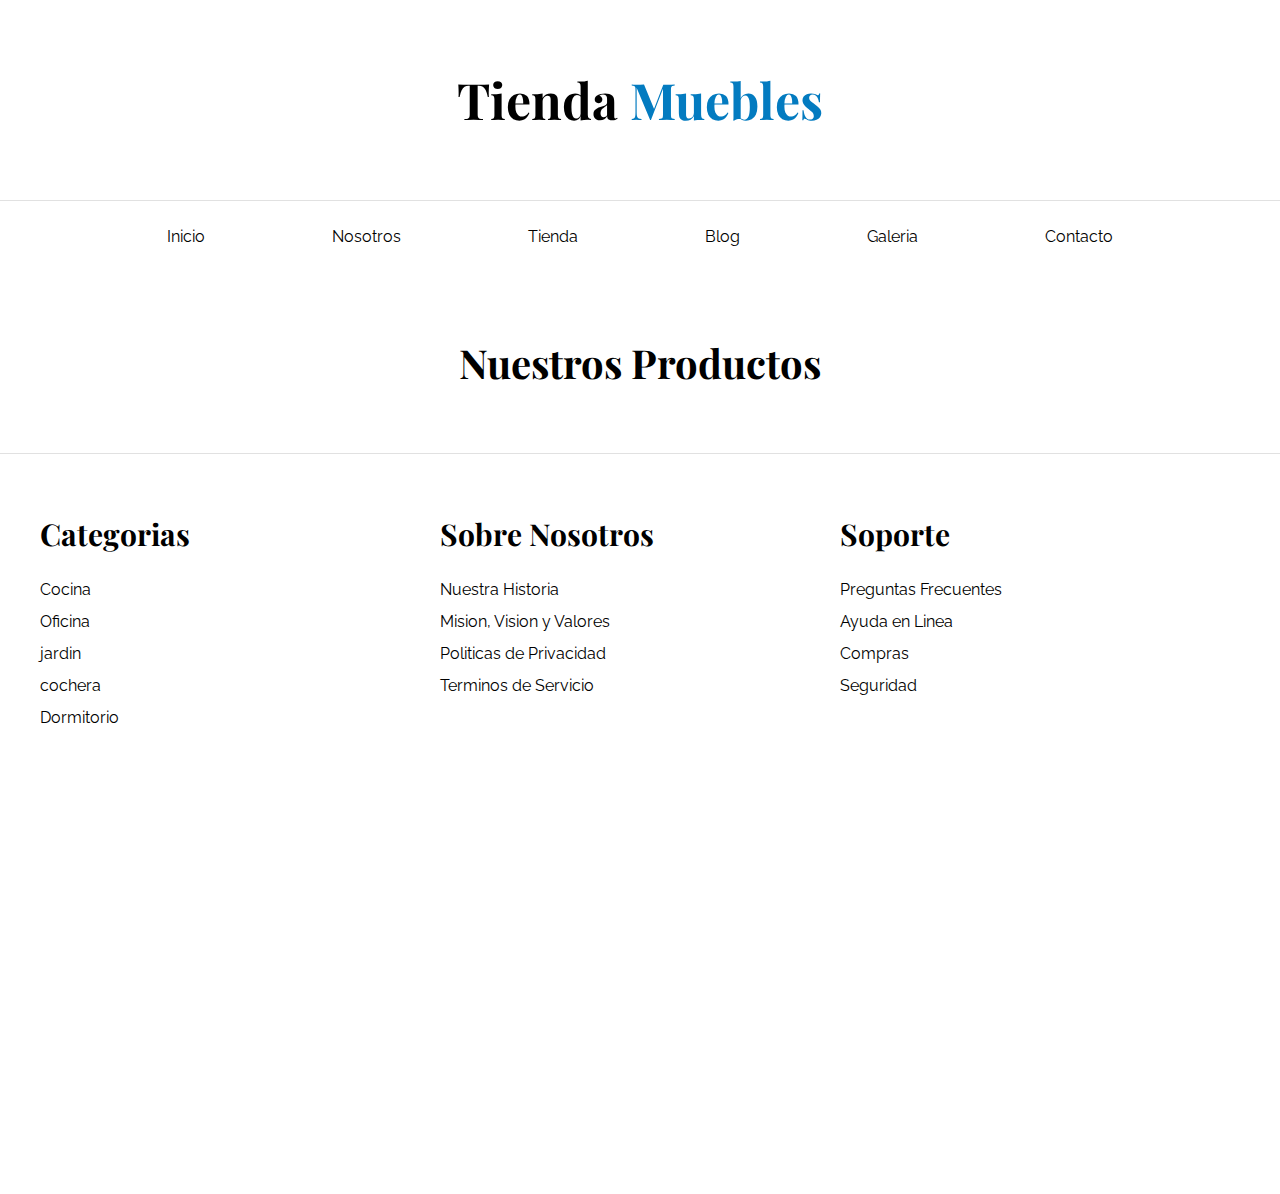
<file: hub.html>
<!DOCTYPE html>
<html lang="es">

<head>
    <meta charset="UTF-8">
    <meta name="viewport" content="width=device-width, initial-scale=1.0">
    <title>Ecommerce-productos</title>
    <link rel="stylesheet" href="css/normalize.css">
    <link rel="preconnect" href="https://fonts.googleapis.com">
    <link rel="preconnect" href="https://fonts.gstatic.com" crossorigin>
    <link href="https://fonts.googleapis.com/css2?family=Playfair+Display:wght@700&family=Raleway:wght@400;700;900&display=swap" rel="stylesheet">  
    <link rel="stylesheet" href="css/styles.css">
</head>

<body>
    <header class="nombre-sitio">
        <h1>Tienda <span>Muebles</span></h1>
    </header>
    
    <div class="contenedor-nav">
        <nav class="nav-principal contenedor">
            <a href="Nosotros.html">Inicio</a>
            <a href="Nosotros.html">Nosotros</a>
            <a href="productos.html">Tienda</a>
            <a href="Blog.html">Blog</a>
            <a href="Galeria.html">Galeria</a>
            <a href="Contacto.html">Contacto</a>
        </nav>
    </div>
    


    <main class="contenido-principal contenedor">
        <h2 class="text-aling">Nuestros Productos</h2>
    </main>

    <footer class="side-footer">
    <div class="contenedor grid-footer">
        <div>
            <h3>Categorias</h3>
            <nav class="enlace">
                <a href="#">Cocina</a>
                <a href="#">Oficina</a>
                <a href="#"> jardin</a>
                <a href="#"> cochera</a>
                <a href="#">Dormitorio</a>
            </nav>
          </div>  
          <div>
            <h3>Sobre Nosotros</h3>
            <nav class="enlace">
                <a href="">Nuestra Historia</a>
                <a href="">Mision, Vision y Valores</a>
                <a href="">Politicas de Privacidad</a>
                <a href="">Terminos de Servicio</a>
            </nav>
          </div>
          <div>
            <h3>Soporte</h3>
            <nav class="enlace">
                <a href="">Preguntas Frecuentes</a>
                <a href="">Ayuda en Linea</a>
                <a href="">Compras</a>
                <a href="">Seguridad</a>
            </nav>
          </div>
    </div>
    </footer>
</body>
</html>
</file>
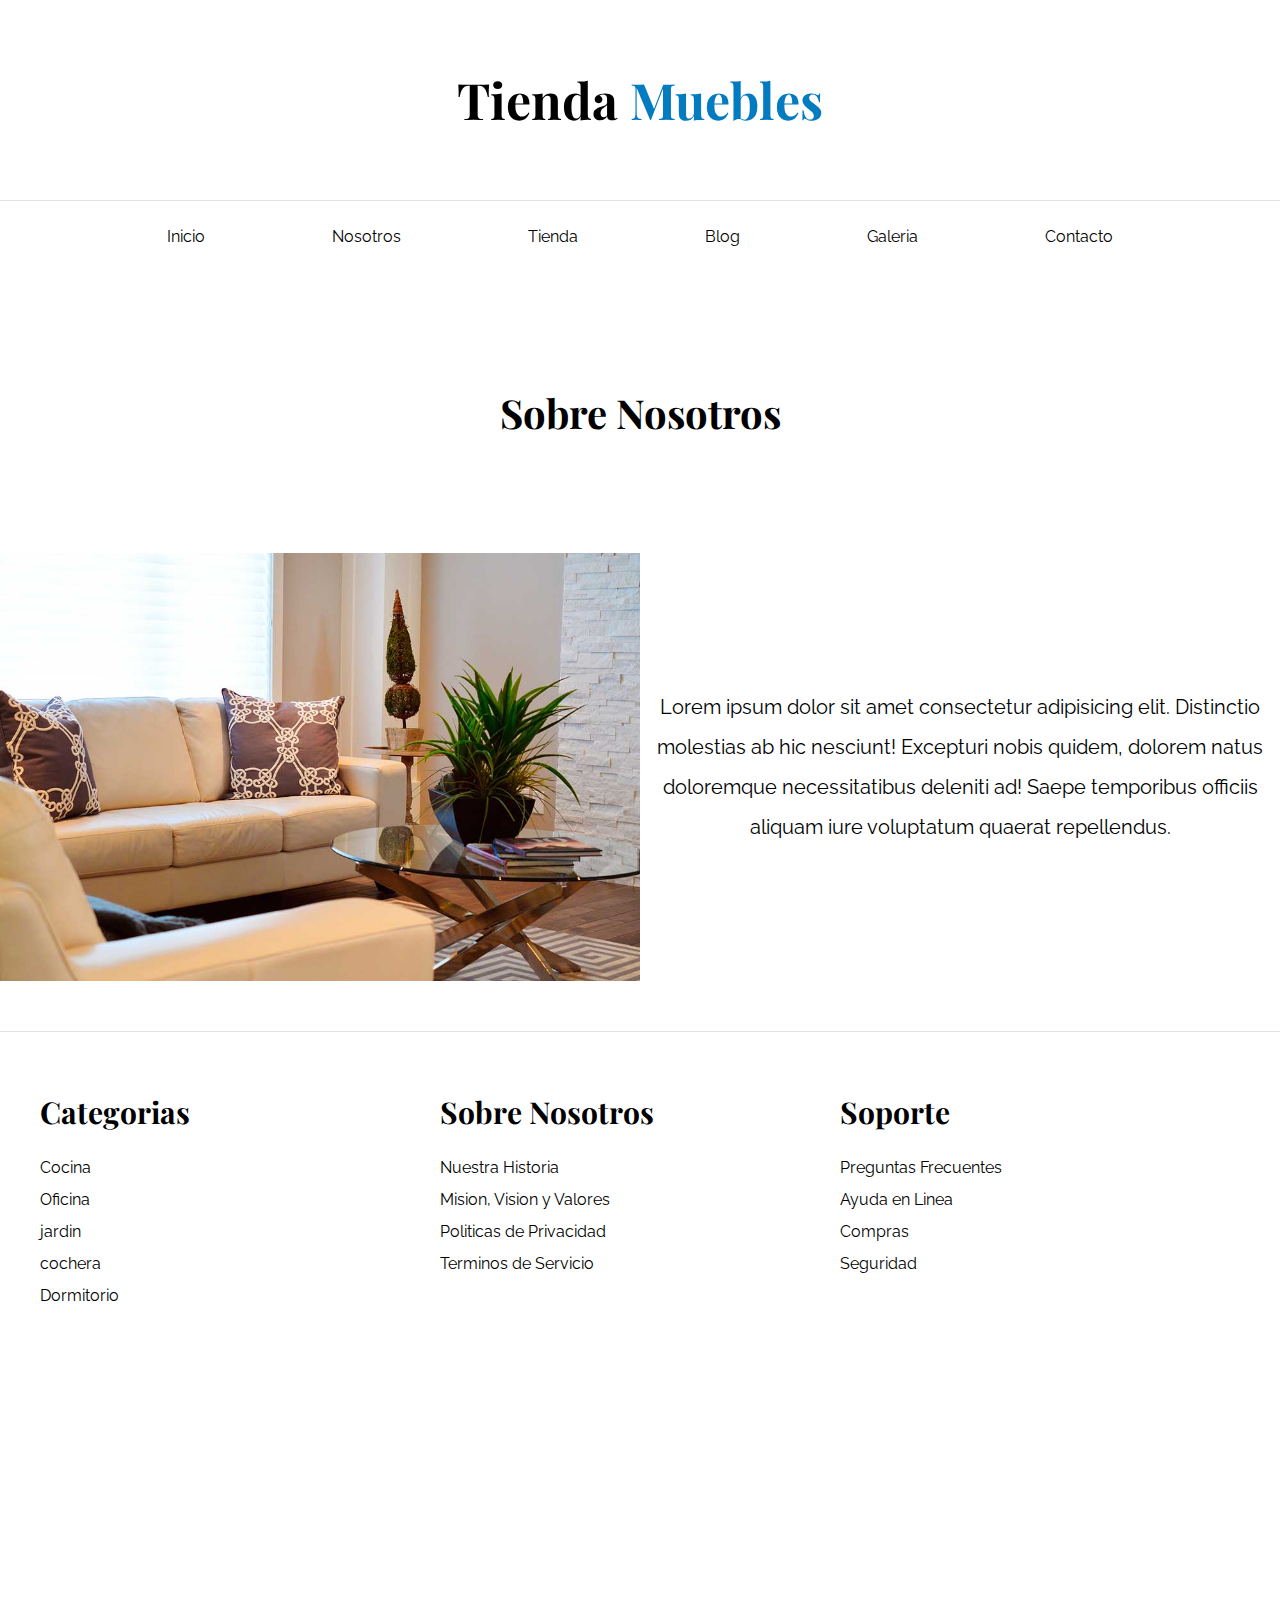
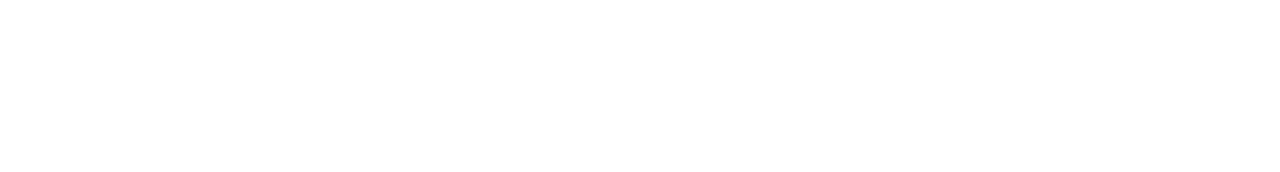
<file: Nosotros.html>
<!DOCTYPE html>
<html lang="en">
<head>
    <meta charset="UTF-8">
    <title>Ecommerce-Nosotros</title>
    <meta name="viewport" content="width=device-width, initial-scale=1.0">
    <link rel="stylesheet" href="css/normalize.css">
    <link rel="preconnect" href="https://fonts.googleapis.com">
    <link rel="preconnect" href="https://fonts.gstatic.com" crossorigin>
    <link href="https://fonts.googleapis.com/css2?family=Playfair+Display:wght@700&family=Raleway:wght@400;700;900&display=swap" rel="stylesheet">
    <link rel="stylesheet" href="css/styles.css">
   
</head>

<body>
    
    <header class="nombre-sitio">
        <h1>Tienda <span>Muebles</span></h1>
    </header>

    <div class="contenedor-nav">
        <nav class="nav-principal contenedor">
            <a href="index.html">Inicio</a>
            <a href="Nosotros.html">Nosotros</a>
            <a href="productos.html">Tienda</a>
            <a href="Blog.html">Blog</a>
            <a href="Galeria.html">Galeria</a>
            <a href="Contacto.html">Contacto</a>
        </nav>
    </div>

    <main>
        <h2 class="titulo-nosotros text-aling ">Sobre Nosotros</h2>
        <div class="flex-pag-nosotros">
            <div> 
                <img src="img/nosotros.jpg" alt="" class="imagen"> 
            </div>

            <div class="text-pag-nosotros">
                <p>Lorem ipsum dolor sit amet consectetur adipisicing elit. Distinctio molestias ab hic nesciunt! Excepturi nobis quidem, dolorem natus doloremque necessitatibus deleniti ad! Saepe temporibus officiis aliquam iure voluptatum quaerat repellendus.</p>
                
            </div>
        </div>
        

        <footer class="side-footer">
            <div class="contenedor grid-footer">
                <div>
                    <h3>Categorias</h3>
                    <nav class="enlace">
                        <a href="#">Cocina</a>
                        <a href="#">Oficina</a>
                        <a href="#"> jardin</a>
                        <a href="#"> cochera</a>
                        <a href="#">Dormitorio</a>
                    </nav>
                  </div>  
                  <div>
                    <h3>Sobre Nosotros</h3>
                    <nav class="enlace">
                        <a href="">Nuestra Historia</a>
                        <a href="">Mision, Vision y Valores</a>
                        <a href="">Politicas de Privacidad</a>
                        <a href="">Terminos de Servicio</a>
                    </nav>
                  </div>
                  <div>
                    <h3>Soporte</h3>
                    <nav class="enlace">
                        <a href="">Preguntas Frecuentes</a>
                        <a href="">Ayuda en Linea</a>
                        <a href="">Compras</a>
                        <a href="">Seguridad</a>
                    </nav>
                  </div>
            </div>
            </footer>

    </main>

</body>
</html>
</file>
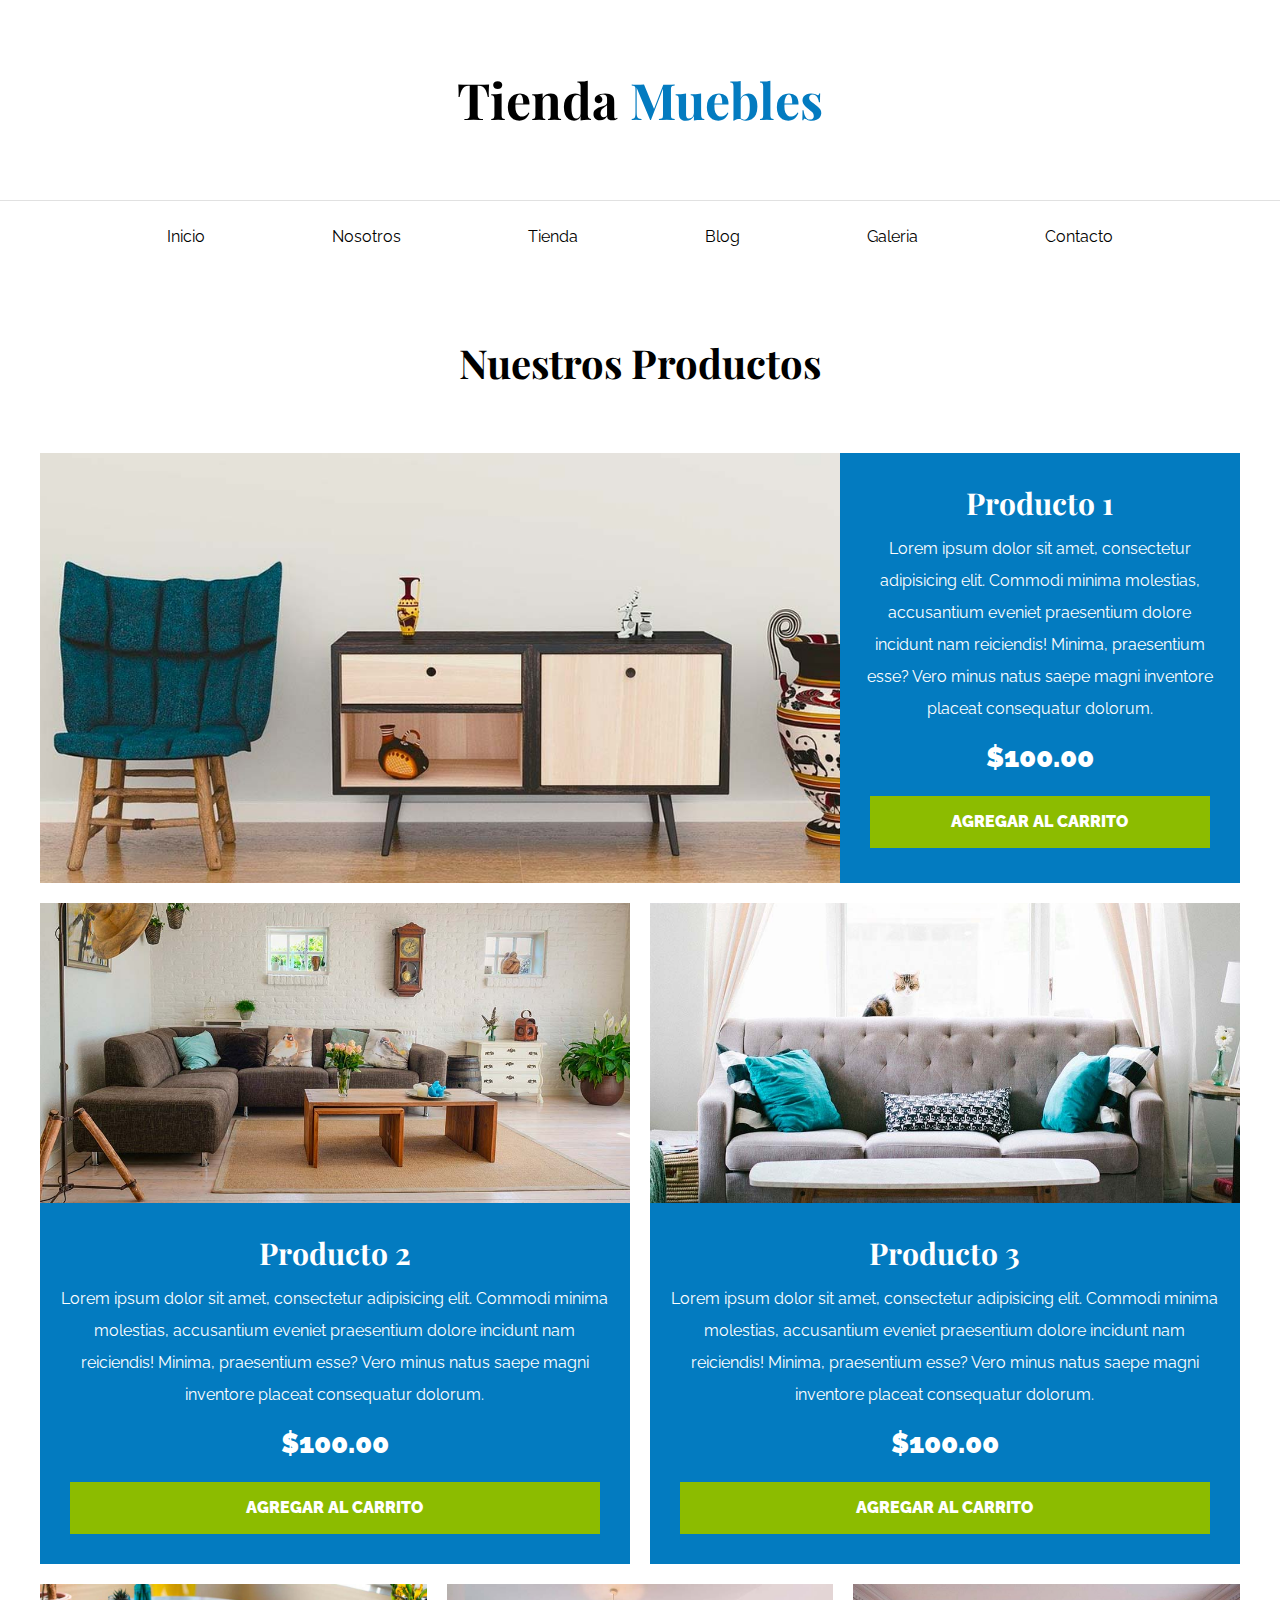
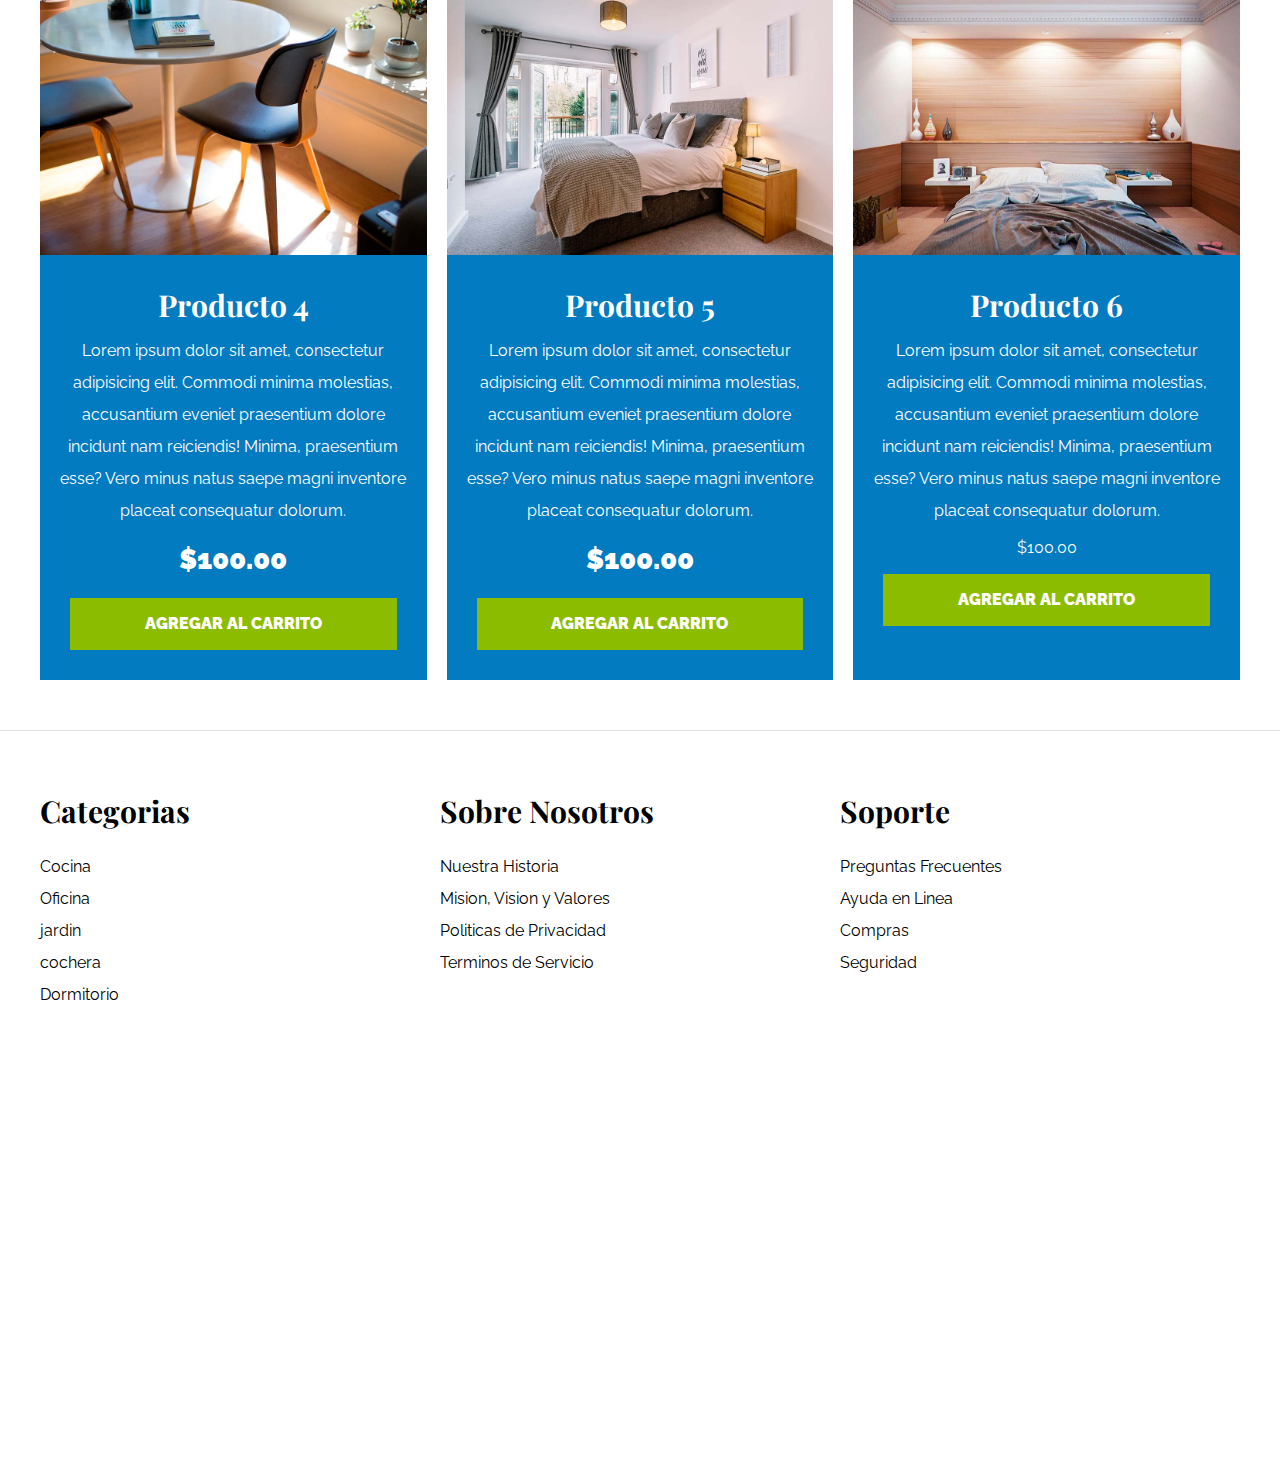
<file: productos.html>
<!DOCTYPE html>
<html lang="es">

<head>
    <meta charset="UTF-8">
    <meta name="viewport" content="width=device-width, initial-scale=1.0">
    <title>Ecommerce-productos</title>
    <link rel="stylesheet" href="css/normalize.css">
    <link rel="preconnect" href="https://fonts.googleapis.com">
    <link rel="preconnect" href="https://fonts.gstatic.com" crossorigin>
    <link href="https://fonts.googleapis.com/css2?family=Playfair+Display:wght@700&family=Raleway:wght@400;700;900&display=swap" rel="stylesheet">  
    <link rel="stylesheet" href="css/styles.css">
</head>

<body>
    <header class="nombre-sitio">
        <h1>Tienda <span>Muebles</span></h1>
    </header>
    
    <div class="contenedor-nav">
        <nav class="nav-principal contenedor">
            <a href="Nosotros.html">Inicio</a>
            <a href="Nosotros.html">Nosotros</a>
            <a href="productos.html">Tienda</a>
            <a href="Blog.html">Blog</a>
            <a href="Galeria.html">Galeria</a>
            <a href="Contacto.html">Contacto</a>
        </nav>
    </div>
    


    <main class="contenido-principal contenedor">
        <h2 class="text-aling">Nuestros Productos</h2>

        <div class="listado-pructo">
            <div class="producto">
                <img src="img/producto1.jpg" alt="producto1">
                <div class="texto-producto">
                    <h3>Producto 1</h3>
                    <p>Lorem ipsum dolor sit amet, consectetur adipisicing elit. Commodi minima molestias, accusantium eveniet praesentium dolore incidunt nam reiciendis! Minima, 
                    praesentium esse? Vero minus natus
                    saepe magni inventore placeat consequatur dolorum.</p>
                    <p class="precio">$100.00</p>
                    <a class="btn" href="#">agregar al carrito</a>
                </div><!--info producro-->
            </div><!--producto-->

            <div class="producto">
                <img src="img/producto2.jpg" alt="producto1">
                <div class="texto-producto">
                    <h3>Producto 2</h3>
                    <p>Lorem ipsum dolor sit amet, consectetur adipisicing elit. Commodi minima molestias, accusantium eveniet praesentium dolore incidunt nam reiciendis! Minima, 
                    praesentium esse? Vero minus natus
                    saepe magni inventore placeat consequatur dolorum.</p>
                    <p class="precio">$100.00</p>
                    <a class="btn" href="#">agregar al carrito</a>
                </div><!--info producro-->
            </div><!--producto-->

            <div class="producto">
                <img src="img/producto3.jpg" alt="producto1">
                <div class="texto-producto">
                    <h3>Producto 3</h3>
                    <p>Lorem ipsum dolor sit amet, consectetur adipisicing elit. Commodi minima molestias, accusantium eveniet praesentium dolore incidunt nam reiciendis! Minima, 
                    praesentium esse? Vero minus natus
                    saepe magni inventore placeat consequatur dolorum.</p>
                    <p class="precio">$100.00</p>
                    <a class="btn" href="#">agregar al carrito</a>
                </div><!--info producro-->
            </div><!--producto-->

            <div class="producto">
                <img src="img/producto4.jpg" alt="producto1">
                <div class="texto-producto">
                    <h3>Producto 4</h3>
                    <p>Lorem ipsum dolor sit amet, consectetur adipisicing elit. Commodi minima molestias, accusantium eveniet praesentium dolore incidunt nam reiciendis! Minima, 
                    praesentium esse? Vero minus natus
                    saepe magni inventore placeat consequatur dolorum.</p>
                    <p class="precio">$100.00</p>
                    <a class="btn" href="#">agregar al carrito</a>
                </div><!--info producro-->
            </div><!--producto-->

            <div class="producto">
                <img src="img/producto5.jpg" alt="producto1">
                <div class="texto-producto">
                    <h3>Producto 5</h3>
                    <p>Lorem ipsum dolor sit amet, consectetur adipisicing elit. Commodi minima molestias, accusantium eveniet praesentium dolore incidunt nam reiciendis! Minima, 
                    praesentium esse? Vero minus natus
                    saepe magni inventore placeat consequatur dolorum.</p>
                    <p class="precio">$100.00</p>
                    <a class="btn" href="#">agregar al carrito</a>
                </div><!--info producro-->
            </div><!--producto-->

            <div class="producto">
                <img src="img/producto6.jpg" alt="producto1">
                <div class="texto-producto">
                    <h3>Producto 6</h3>
                    <p>Lorem ipsum dolor sit amet, consectetur adipisicing elit. Commodi minima molestias, accusantium eveniet praesentium dolore incidunt nam reiciendis! Minima, 
                    praesentium esse? Vero minus natus
                    saepe magni inventore placeat consequatur dolorum.</p>
                    <p >$100.00</p>
                    <a class="btn" href="#">agregar al carrito</a>
                </div><!--info producro-->
            </div><!--producto-->
        </div><!--fin listado-->
    </main>

    <footer class="side-footer">
    <div class="contenedor grid-footer">
        <div>
            <h3>Categorias</h3>
            <nav class="enlace">
                <a href="#">Cocina</a>
                <a href="#">Oficina</a>
                <a href="#"> jardin</a>
                <a href="#"> cochera</a>
                <a href="#">Dormitorio</a>
            </nav>
          </div>  
          <div>
            <h3>Sobre Nosotros</h3>
            <nav class="enlace">
                <a href="">Nuestra Historia</a>
                <a href="">Mision, Vision y Valores</a>
                <a href="">Politicas de Privacidad</a>
                <a href="">Terminos de Servicio</a>
            </nav>
          </div>
          <div>
            <h3>Soporte</h3>
            <nav class="enlace">
                <a href="">Preguntas Frecuentes</a>
                <a href="">Ayuda en Linea</a>
                <a href="">Compras</a>
                <a href="">Seguridad</a>
            </nav>
          </div>
    </div>
    </footer>
</body>
</html>
</file>
<file: css/styles.css>
html{/*esto es para normalizar la hoja de estilos pordefecto en todoas los navegadores*/
    box-sizing: border-box;
    font-size: 62.5%; /*1rem = 10px */
}
*, *:before, *:after{
    box-sizing: inherit;
}
/*globales*/


body{

    font-family: 'Raleway', sans-serif;
    font-size: 1.6rem;
    line-height: 2; /*interlineado*/
}

h1, h3, h2{
    font-family: 'Playfair Display', serif;
    margin: 0 0 5rem 0;
}

h1{
    font-size:5rem;
}

h2{
    font-size: 3rem;
}

@media(min-width: 768px){
    h2{
        font-size: 4rem;
    }
}

h3{
    font-size: 3rem;
}

a{
   
    text-decoration: none;
    color:black;
    
}

.contenedor{
    max-width: 120rem;
    margin: 0px auto;
}

img{
    max-width: 100%;
    display: block;
}
.btn{
    color: #ffff;
    background-color:#8cbc00;
    display: block;
    font-weight: 900;
    text-transform: uppercase;
    padding: 1rem;
    transition: background-color .3s ease-out;
    text-align: center;
    border: none;

}
@media(min-width: 768px){

    .btn{
        margin: 1rem;
    }
    
}
.btn:hover
{
    background-color: #769c02;
    border-radius: 2rem;
    transition: .3s ease-out;
    cursor: pointer;
}
/*utilidades*/
.text-aling{
    text-align: center;
}

.max-width{
    max-width: 100%;
}

@media(min-width: 768px){
    .max-width{
        max-width: 30rem;
    }
}

/*header y navegacion*/
.nombre-sitio span{
    color:#037bc0;
}
.nombre-sitio{
    margin-top: 5rem;
    text-align: center;
}

.contenedor-nav{
    border-top:1px solid #e1e1e1;
}
.nav-principal{
    padding: 2rem 0rem;
    display: flex;
    flex-direction: column;
    align-items: center;
    
}

@media(min-width: 768px){
    .nav-principal{
        display: flex;
        flex-direction: row;
        justify-content: space-evenly;
    }
}

.hero{
    background-image: url(../img/principal.jpg);
    background-position: center center ;
    height: 55rem;
    background-size:cover;
}

/*listado se categorias*/


@media(min-width: 768px){
    .listado-categorias{
        display: grid;
        grid-template-columns: repeat(3,2fr);
        gap: 5rem;
    }
}

.categoria h2{
    text-align: center;
    padding-top:5rem ;
}

.categorias img{
    width: 100%;
}

.categorias a{
    display: block;
    text-align: center;
    padding: 2rem;
    font-size: 2rem;
    margin-bottom: 5rem;
}

@media(min-width: 768px){
    .categorias a{
        margin-bottom: 0;
    }
}

.categorias a:hover{

    background-color: #037bc0;
    color: #ffff;
    border-bottom-right-radius: 1rem;


}

/*seccion nosotros*/

.nosotros{
    display: grid;
    grid-template-columns: repeat(2,1fr);
    grid-template-rows: 25rem;
    gap: 1rem;
    align-items: center;
    background-color: #037bc0;
    color:#ffff;
    margin-top:5rem;
    font-size:1rem;
}

@media(min-width: 768px){
    .nosotros{
        grid-template-rows: 35rem;
        padding-right: 5rem;
    }
}

.img-nosotros{
    background-image: url(../img/nosotros.jpg);
   background-size: cover;
   background-repeat: no-repeat;
    background-position: center center;
    height: 100%;

}
@media(min-width: 769px){
    .img-nosotros{
        background-position: left center;
    }
}

.text-nosotros{
    color:#ffff;
}

@media(min-width: 768px){

    .text-nosotros{
        font-size: 2rem;
    }
    
}

.text-nosotros h2{
    margin:0;
}
/*listado productos*/

.contenido-principal{
    margin-top: 5rem;
}

.producto{
    background-color: #037bc0;
    margin-bottom: 2rem;
}
@media(min-width: 768px){

    .producto{
        margin: 0;
    }
    
}
.texto-producto{
    color:#ffff;
    text-align: center;
    padding: 2rem;
}

.texto-producto h3{
  margin: 0;

}
.texto-producto p{
    margin: 0 0 .5rem 0;
}
.precio{
    font-size:2.8rem;
    font-weight: 900;
}
@media(min-width: 768px){
    

.listado-pructo{
    display: grid;
    grid-template-columns: repeat(6,1fr);
    gap:2rem;
}

.producto:nth-child(1){
    grid-column: 1/7;
    display: grid;
    grid-template-columns: 2fr 1fr;
}

.producto:nth-child(1) img{
    height: 43rem;
    width: 100%;
    object-fit: cover;

}

.producto:nth-child(2){
    grid-column:1/4;
}

.producto:nth-child(3){
    grid-column: 4/7;
}

.producto:nth-child(2) img,.producto:nth-child(3) img{
    height: 30rem;
    width: 100%;
    object-fit: cover;
}
.producto:nth-child(4){
    grid-column:1/3;
}

.producto:nth-child(5){
    grid-column:3/5;
}

.producto:nth-child(6){
    grid-column:5/7;
}
}

/*footer*/


.side-footer{
    border-top:1px solid #e1e1e1;
    margin-top: 5rem;
    padding-top: 5rem;
}
.side-footer h3{
    margin-bottom: 1rem;
    text-align: center;
}

@media(min-width: 768px){
    .side-footer h3{
        text-align: left;
        font-size: 3rem;
    }
}

.grid-footer{
    display: grid;
    grid-template-rows: repeat(3,1fr);


}

@media(min-width: 768px){
    .grid-footer{
        grid-template-columns: repeat(3,1fr);
    }
}

.enlace a{
    display: block;
   text-align: center;
}

@media(min-width: 768px){

    .enlace a{
        text-align: left;
    }
    
}


/*PAGINA NOSOTROS*/
.titulo-nosotros{
    margin: 2rem 0;
}
@media(min-width: 768px){

    .titulo-nosotros{
        margin: 10rem 0;
    }
    
}
.flex-pag-nosotros{
    display: grid;
    grid-template-columns: repeat(auto-fit,minmax(200px,1fr));
    align-items: center;
}


.imagen{
    background-repeat: no-repeat;
    background-position: left center;
    background-size: cover;
    width: 100%;
}

.text-pag-nosotros{
    text-align: center;
    font-size: 1rem;
}

@media(min-width: 768px){
    .text-pag-nosotros{
        font-size: 2rem;
    }
}


/*BLOG*/

.grid-blog{
}

@media(min-width: 768px){
    .grid-blog{
        display: grid;
        grid-template-columns:3fr 2fr;
        column-gap: 4rem;
    }
}
.text-blog p{
    padding: 1rem;
}

.meta-descripcion{
    padding-left: 1rem;
}
@media(min-width: 768px){
    .meta-descripcion{
        display: flex;
        justify-content: space-between;
    }
}

.border-article h2{
    text-align: center;
}

@media(min-width: 768px){
    
    .border-article h2 + div{
        padding-left: 1rem;
    }
    .border-article h2{
        padding-left: 1rem;
        text-align: left;
    }
}

.meta-descripcion span{
    color: #037bc0;

}
.meta-descripcion p{
    font-weight: bold;
}

.border-article{
    border-bottom: 2px solid #e1e1e1;
    padding-bottom:5rem;
    margin-bottom: 5rem;

}

.border-article:last-of-type{
    border: none;
}

.contenedor-article{
    max-width: 70rem;
    margin: 0 auto;
}

/*GALERIA*/

.list{
    list-style: none;
    margin: 0;
    padding: 0;
    display:grid;
    grid-template-columns:repeat(2,1fr);
    gap: 2rem;
    max-width: 100%;
}
@media(min-width: 1024px){
    .list{
        grid-template-columns:repeat(3,1fr);
    }
}

.list img{
    height: 30rem;
    width: 40rem;
    object-fit: cover;
}

/*formulario*/

.formulario{
    max-width: 60rem;
    margin: 0 auto;
}

.formulario fieldset{
    border: 1px solid black;
    margin-bottom: 2rem;
}

.formulario legend{
    background-color: #005485;
    width: 100%; 
    text-align: center;
    text-transform: uppercase;
    padding: 1rem;
    color: #fff;
    font-weight: 900;
    margin-bottom: 4rem;
}

.campo{
    display: flex;
    margin-bottom: 2rem;
}

.campo label{
    flex-basis: 10rem;
}

.campo input:not([type="radio"]), textarea, select{
    flex: 1;
    border: 1px solid #e1e1e1;
    padding: 1rem;
}
</file>
